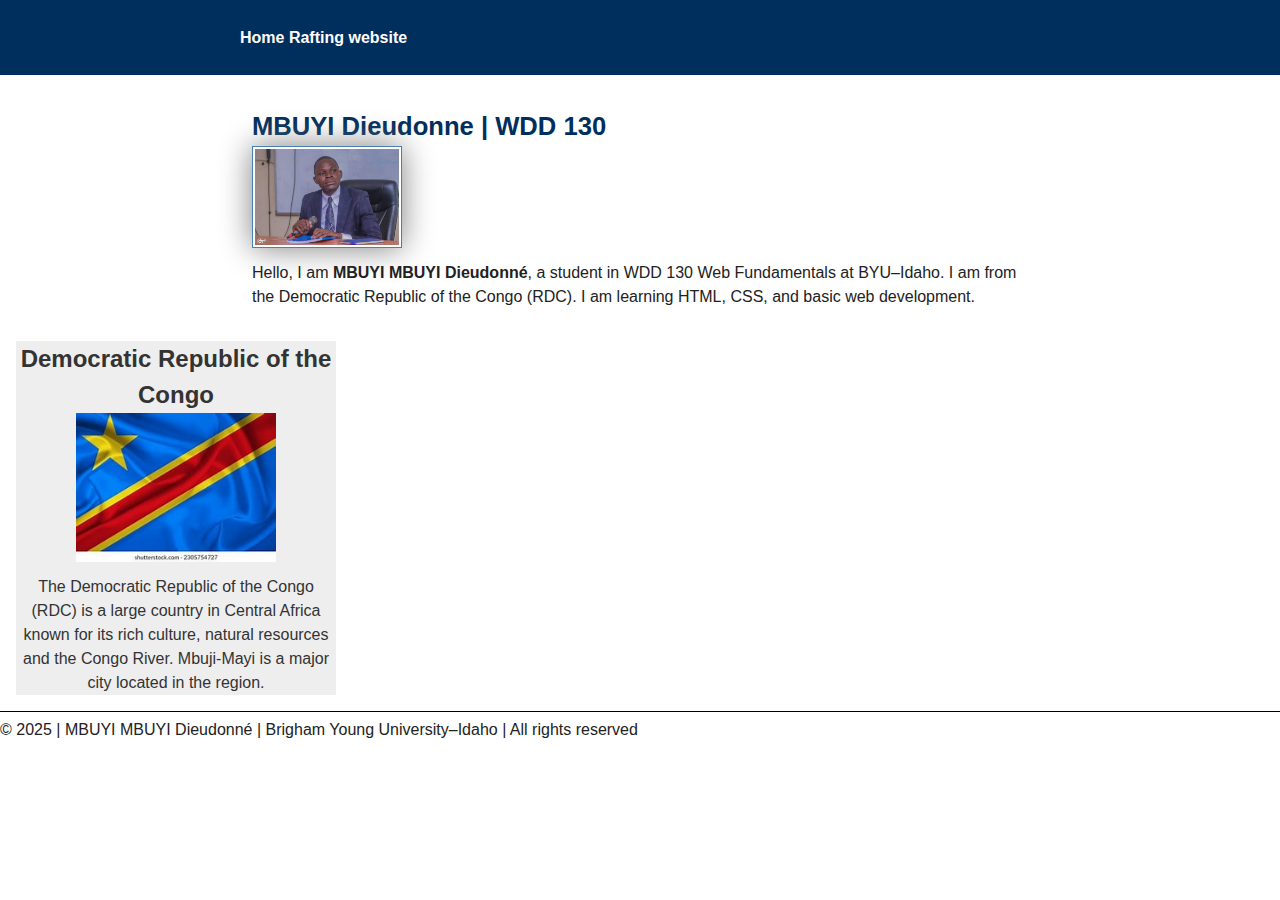
<file: index.html>
<!DOCTYPE html>
<html lang="en-US">

<head>
  <meta charset="UTF-8">
  <meta name="viewport" content="width=device-width, initial-scale=1.0">
  <title>WDD 130 | MBUYI MBUYI Dieudonné</title>
  <meta name="description" content="MBUYI Dieudonne BYU-Idaho WDD 130 course Home page">
  <meta name="author" content="MBUYI Dieudonne">
  <link rel="stylesheet" href="styles/styles.css">
</head>

<body>
  <header>
    <nav>
      <a href="#">Home</a>
      <a href="wwr/about.html">Rafting website</a>
    </nav>
  </header>
  <main>
    <h1>MBUYI Dieudonne | WDD 130</h1>
    <img src="images/profile.jpg" alt="Hello, my name is MBUYI Dieudonne" width="200">
    <p>Hello, I am <strong>MBUYI MBUYI Dieudonné</strong>, a student in WDD 130 Web Fundamentals at BYU–Idaho.
      I am from the Democratic Republic of the Congo (RDC). I am learning HTML, CSS, and basic web development.</p>
  </main >
  <aside>
  <h2>Democratic Republic of the Congo</h2>
  <img src="images/drc.jpg" alt="Flag or landscape of the Democratic Republic of the Congo" class="rdc-img">
  <p>The Democratic Republic of the Congo (RDC) is a large country in Central Africa known for its rich culture,
    natural resources and the Congo River. Mbuji-Mayi is a major city located in the region.</p>
  </aside>

  <footer>
    <p>© 2025 | MBUYI MBUYI Dieudonné | Brigham Young University–Idaho | All rights reserved</p>
  </footer>

</body>

</html>
</file>
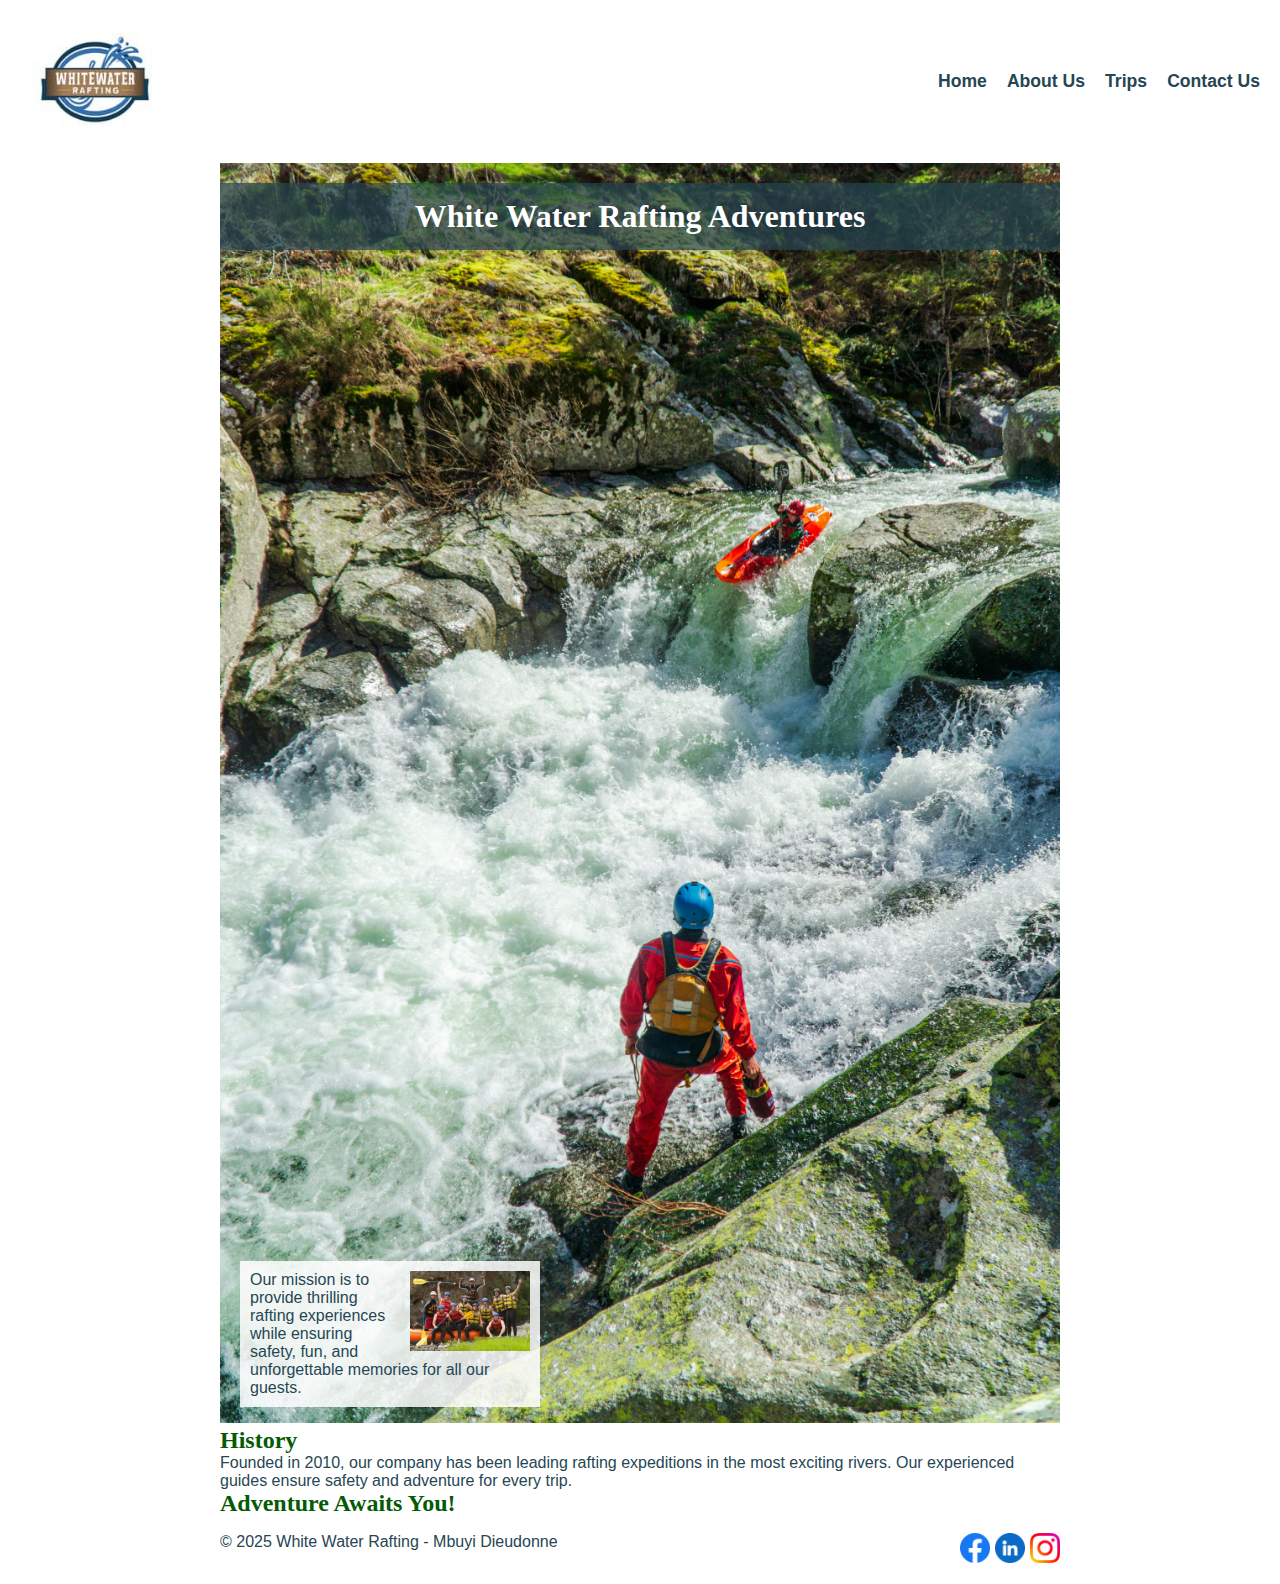
<file: about.html>
<!DOCTYPE html>
<html lang="en">

<head>
    <meta charset="UTF-8">
    <meta name="viewport" content="width=device-width, initial-scale=1.0">
    <meta name="description"
        content="Learn about our white water rafting company, our mission, and history. Adventure awaits!">
    <meta name="author" content="Mbuyi Dieudonne">
    <title>White Water Rafting - About Us</title>
    <link rel="stylesheet" href="styles/rafting.css">
</head>

<body>
    <!-- HEADER -->
    <header>
        <img src="images/logo.png" alt="WWR Logo">
        <nav>
            <ul>
                <li><a href="index.html">Home</a></li>
                <li><a href="about.html">About Us</a></li>
                <li><a href="trips.html">Trips</a></li>
                <li><a href="contact.html">Contact Us</a></li>
            </ul>
        </nav>
    </header>

    <!-- MAIN CONTENT -->
    <main>
        <!-- HERO DIV -->
        <div class="hero">
            <img src="images/hero.jpg" alt="Rafting Adventure" width="500">
            <h1>White Water Rafting Adventures</h1>
            <article>
                <img src="images/happy-client.jpg" alt="Happy Client">
                <p>Our mission is to provide thrilling rafting experiences while ensuring safety, fun, and unforgettable
                    memories for all our guests.</p>
            </article>
        </div>

        <!-- HISTORY SECTION -->
        <section>
            <h2>History</h2>
            <p>Founded in 2010, our company has been leading rafting expeditions in the most exciting rivers. Our
                experienced guides ensure safety and adventure for every trip.</p>
        </section>

        <!-- ADVENTURE AWAITS SECTION -->
        <section>
            <h2>Adventure Awaits You!</h2>
        </section>
    </main>

    <!-- FOOTER -->
    <footer>
        <p> © 2025 White Water Rafting - Mbuyi Dieudonne</p>
        <nav class="socialmedia">
            <a href="https://facebook.com">
                <img src="images/facebook.png" width="50" alt="Facebook Icon">
            </a>
            <a href="https://linkedin.com">
                <img src="images/linkedin.png" width="50" alt="LinkedIn Icon">
            </a>
            <a href="https://instagram.com">
                <img src="images/instagram.png" width="50" alt="Instagram Icon">
            </a>
        </nav>
    </footer>
</body>


</html>
</file>
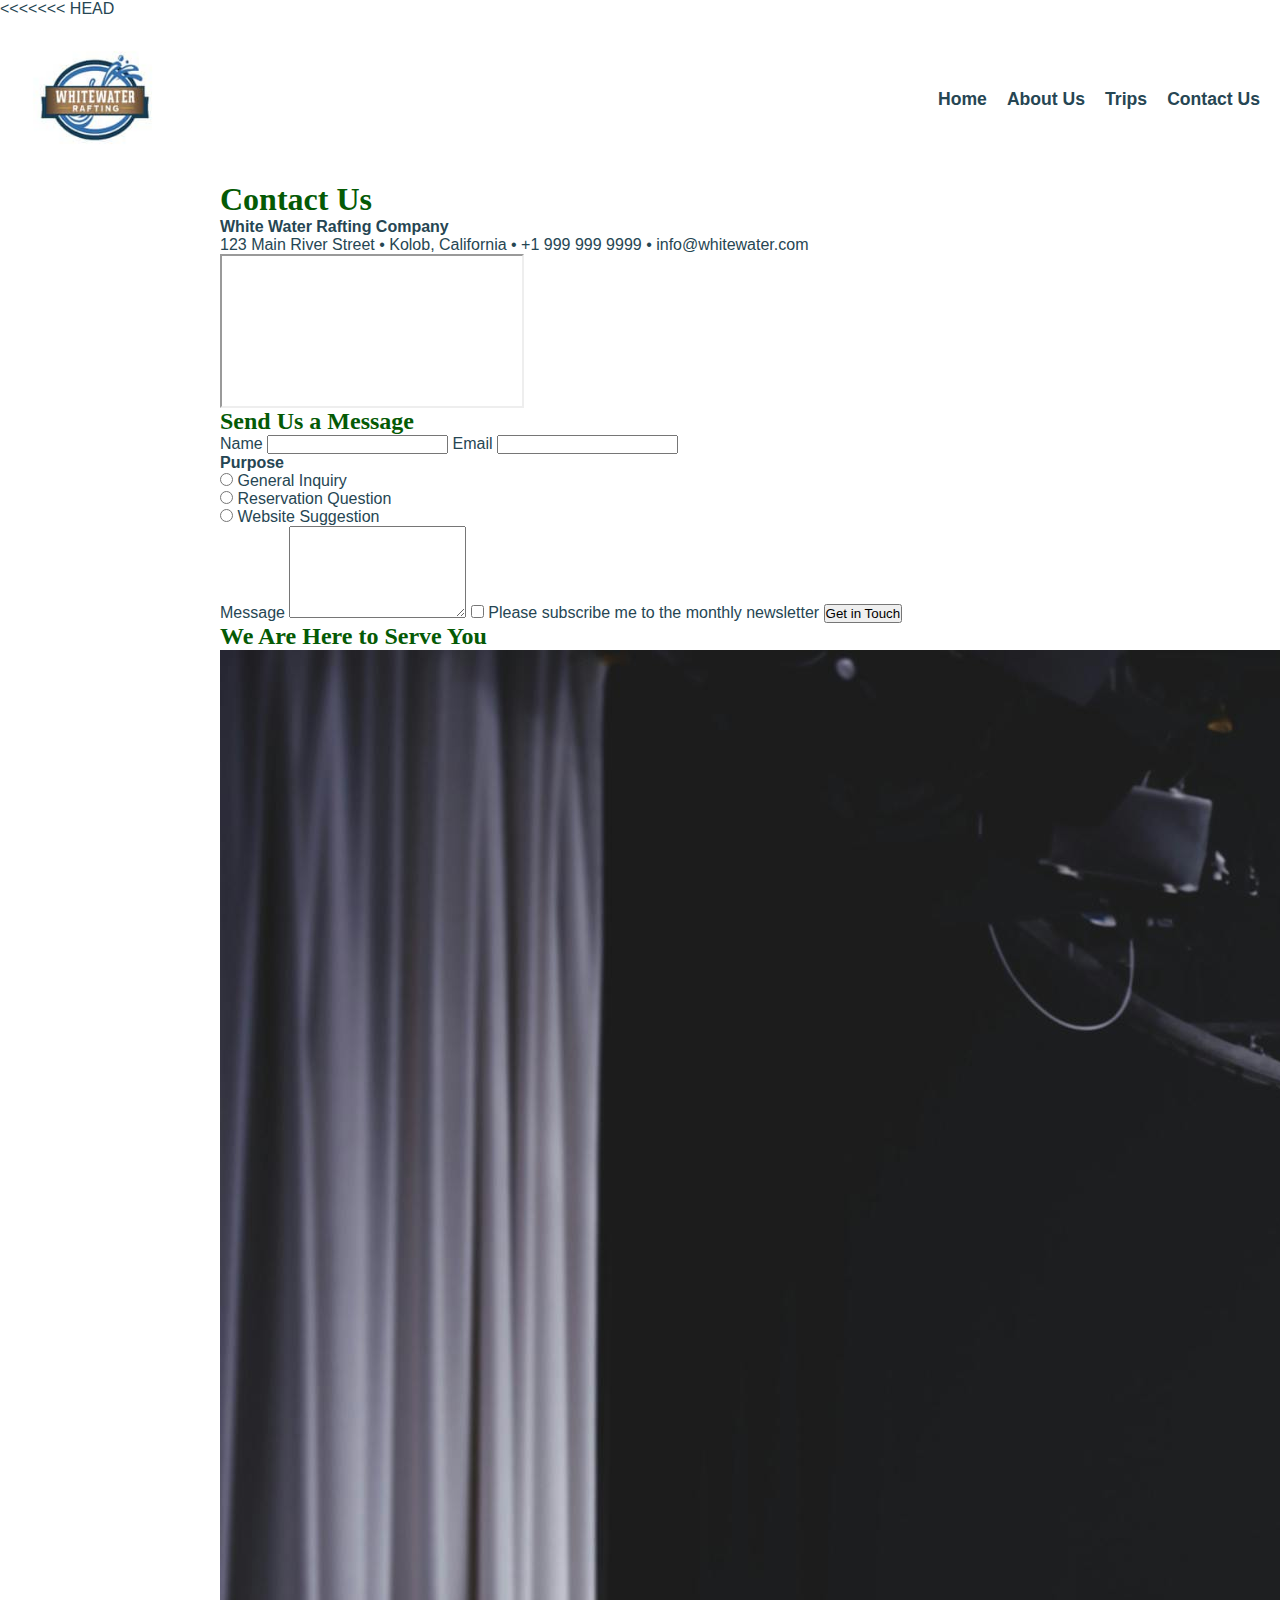
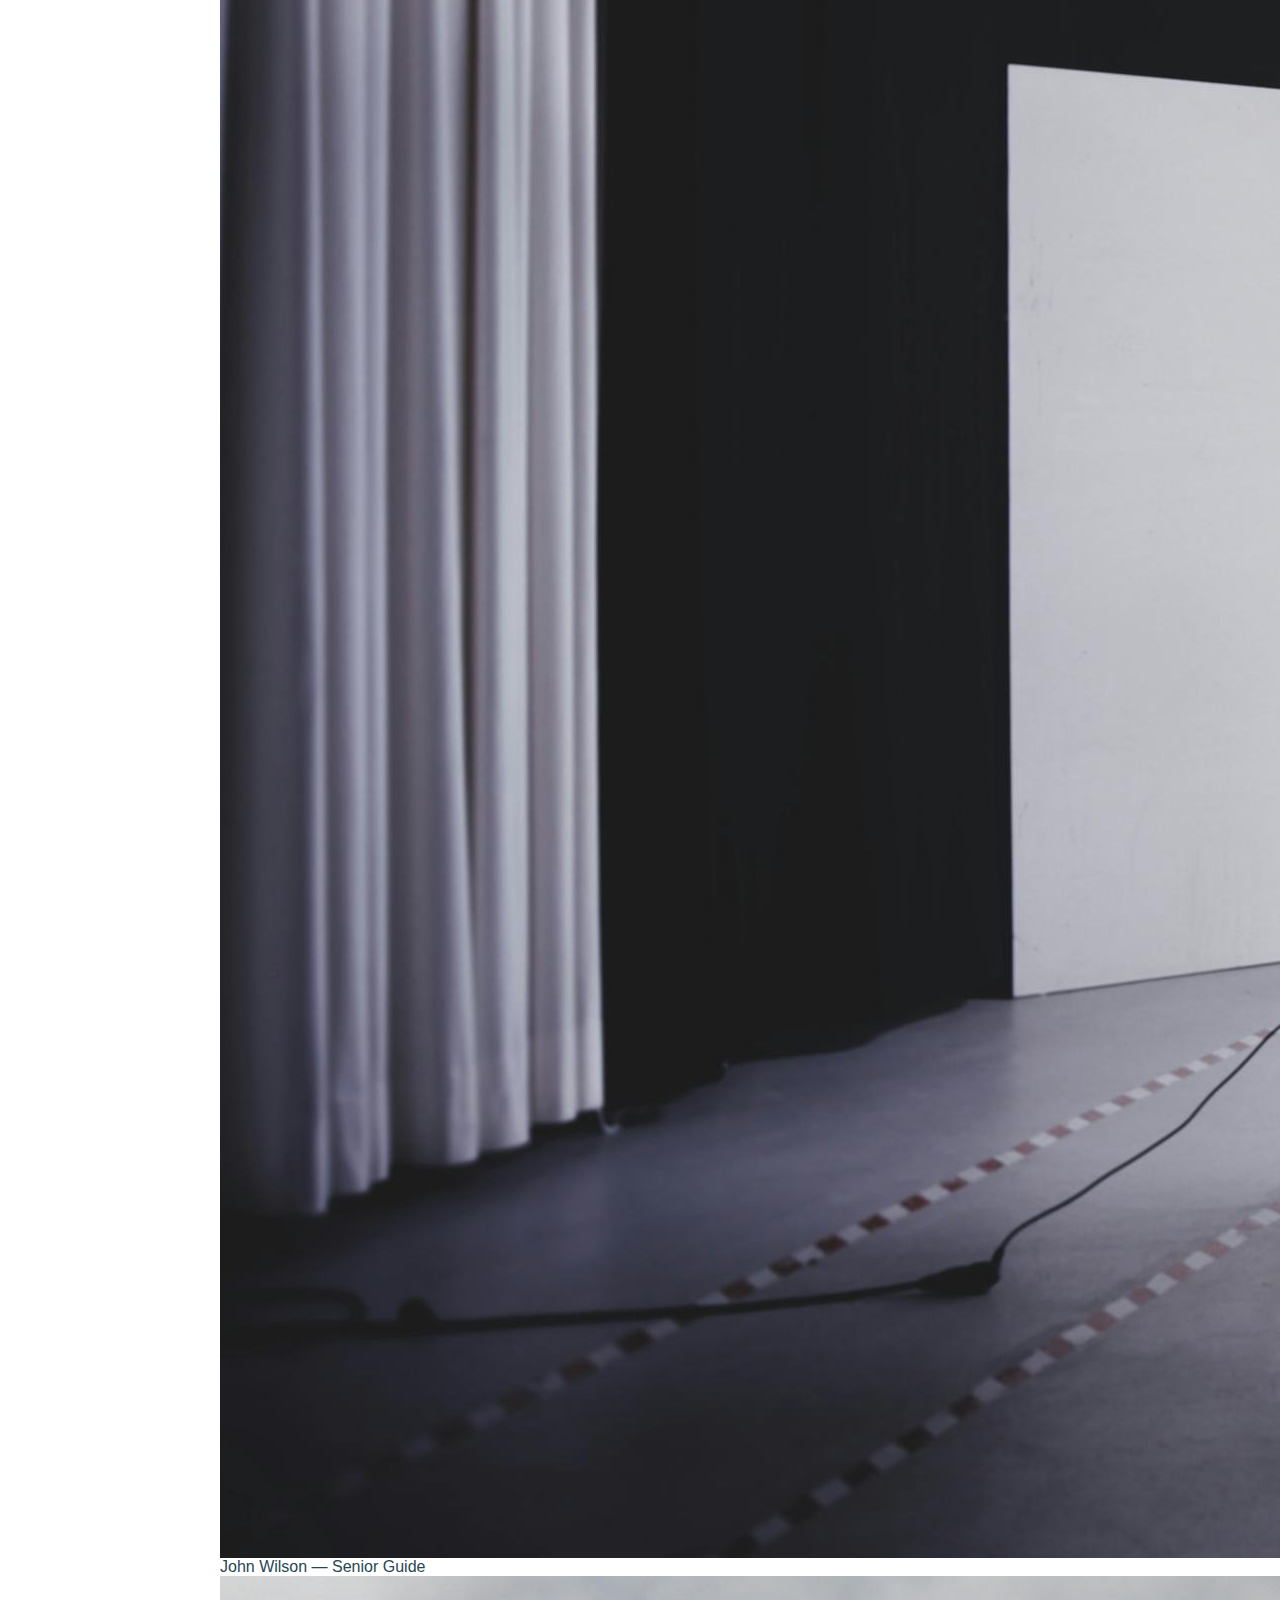
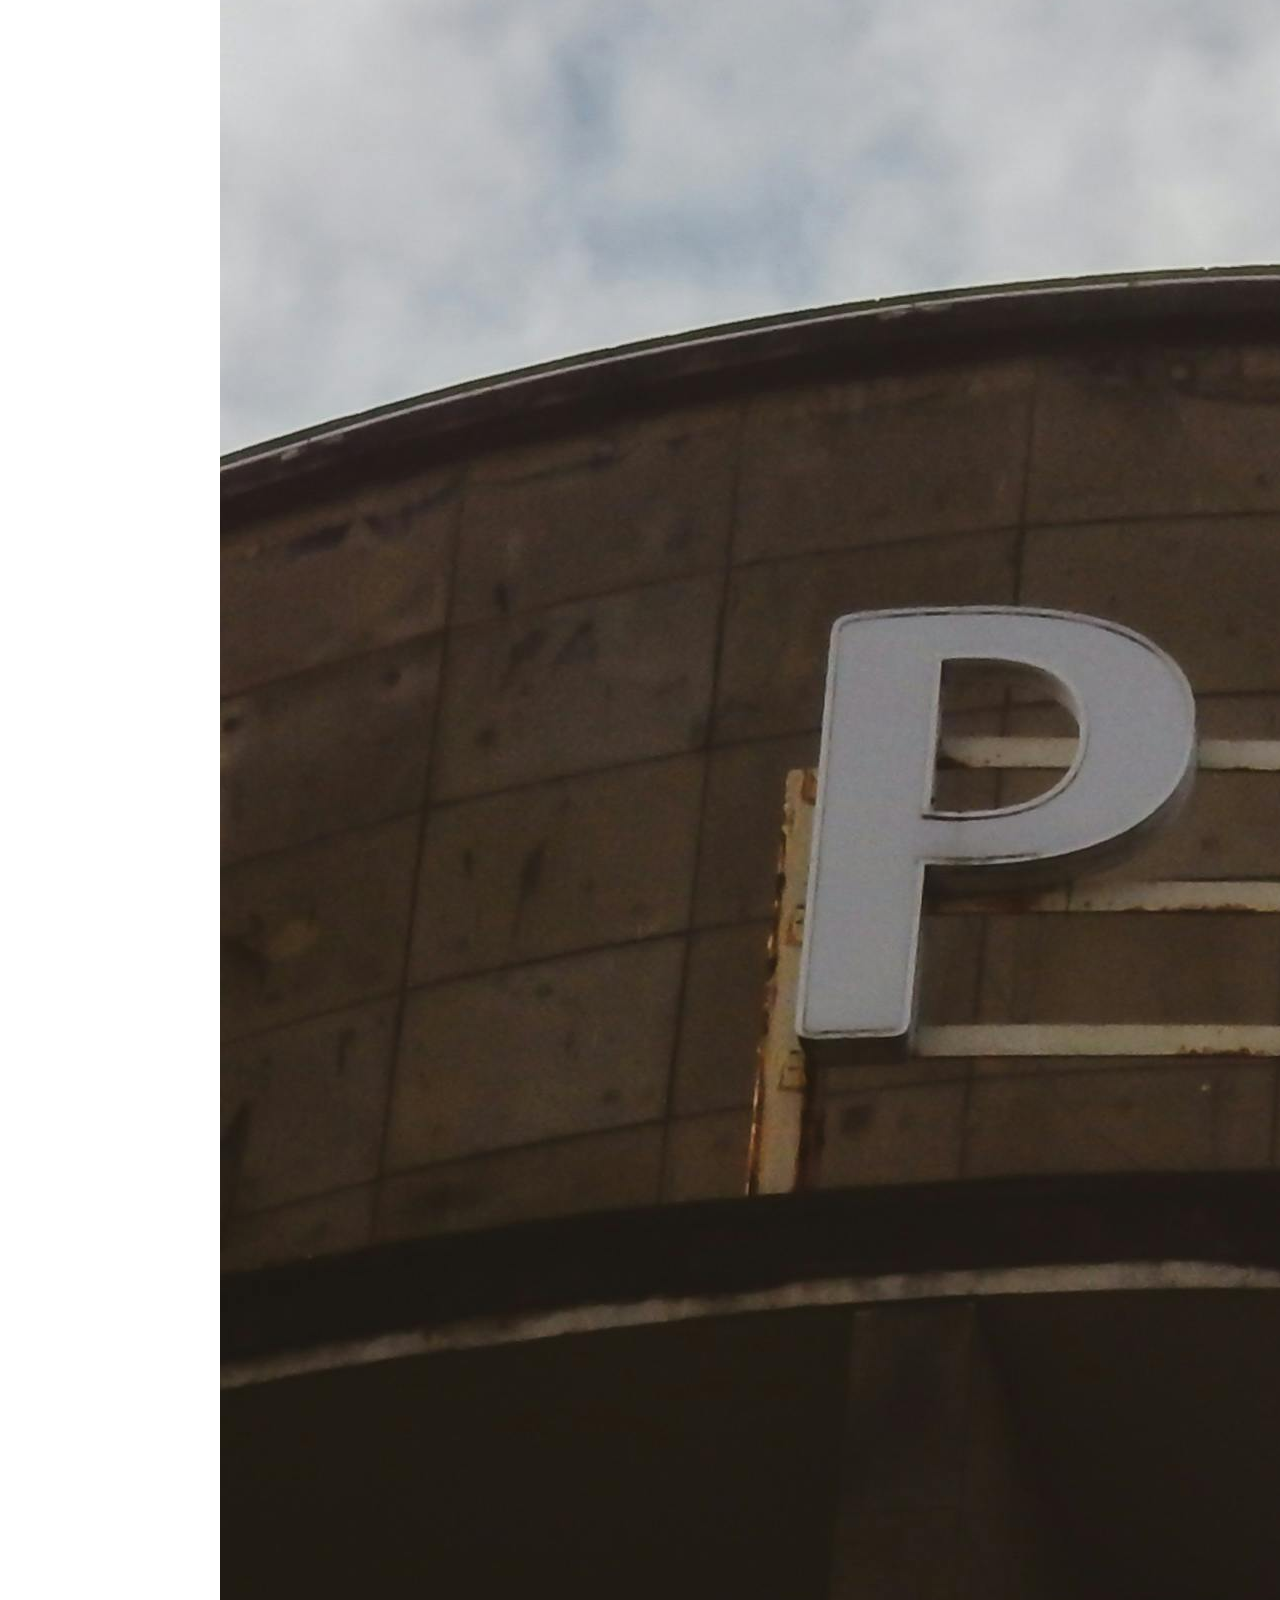
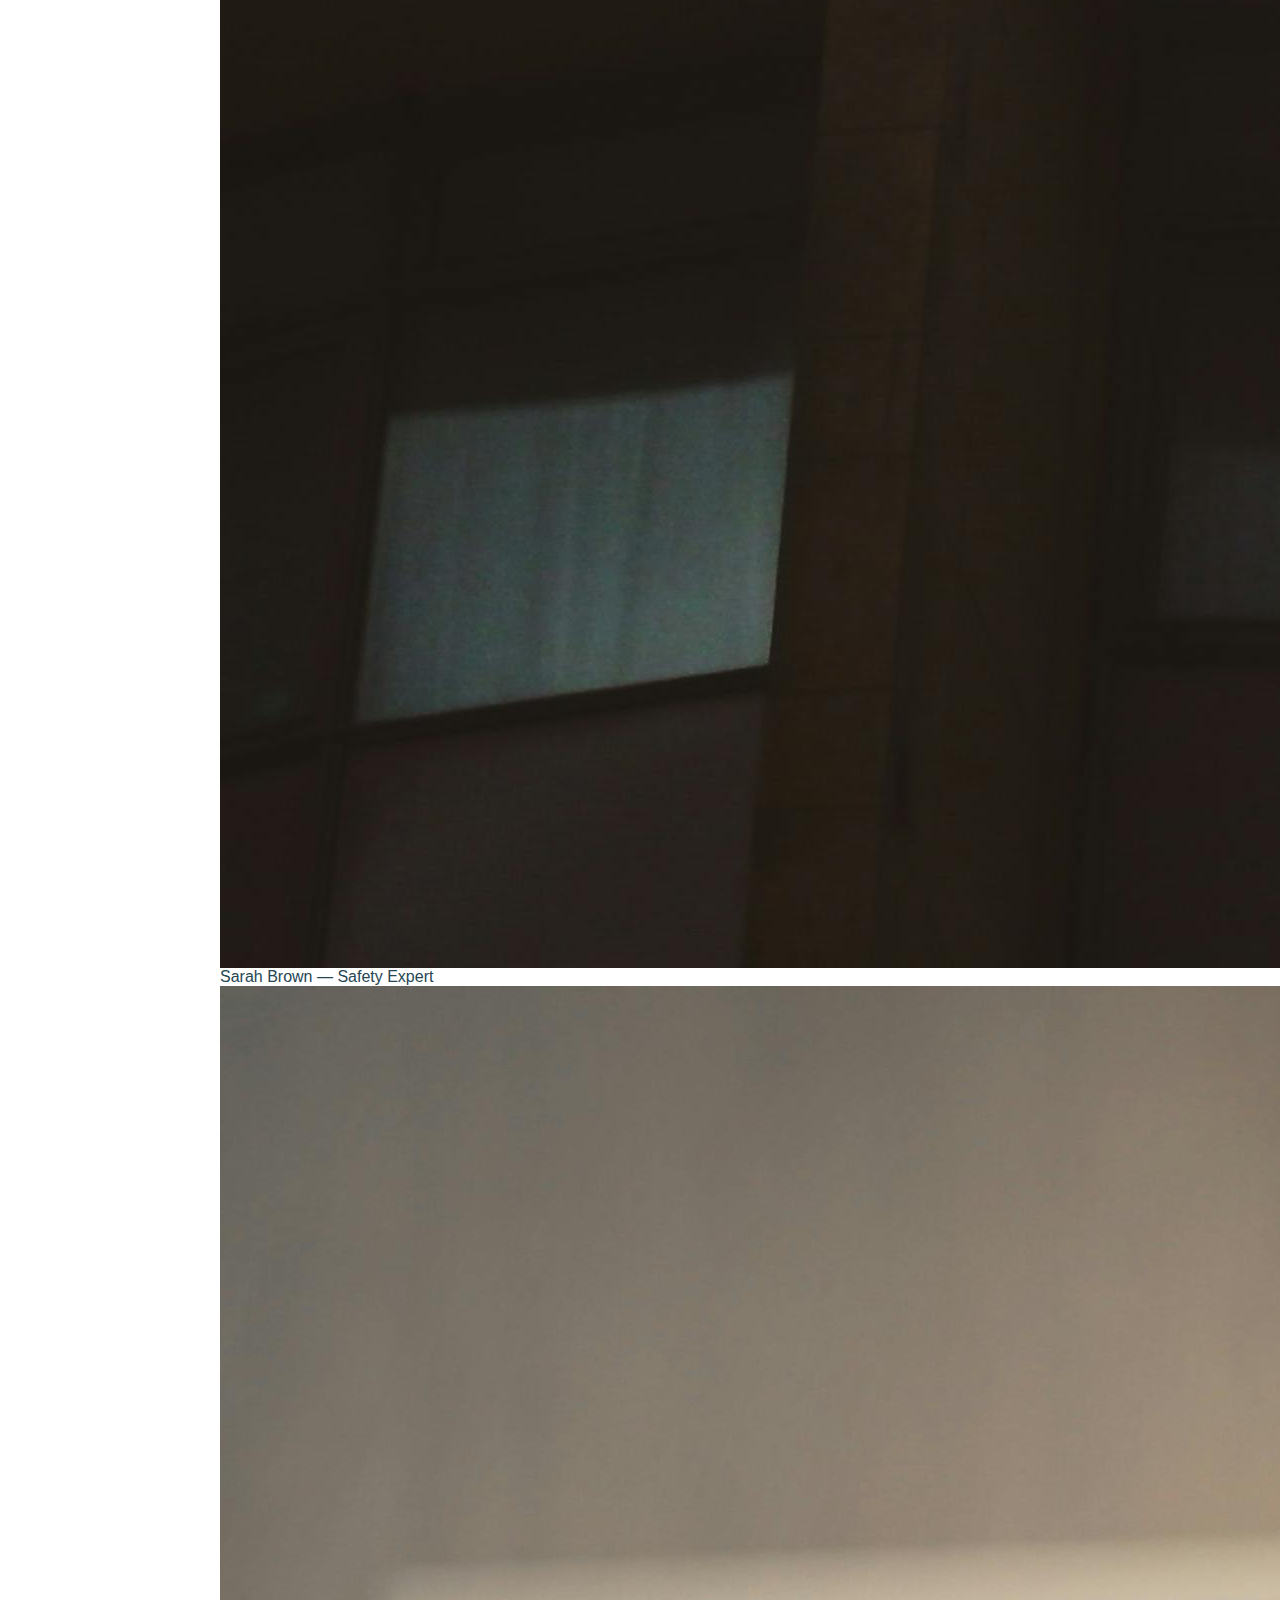
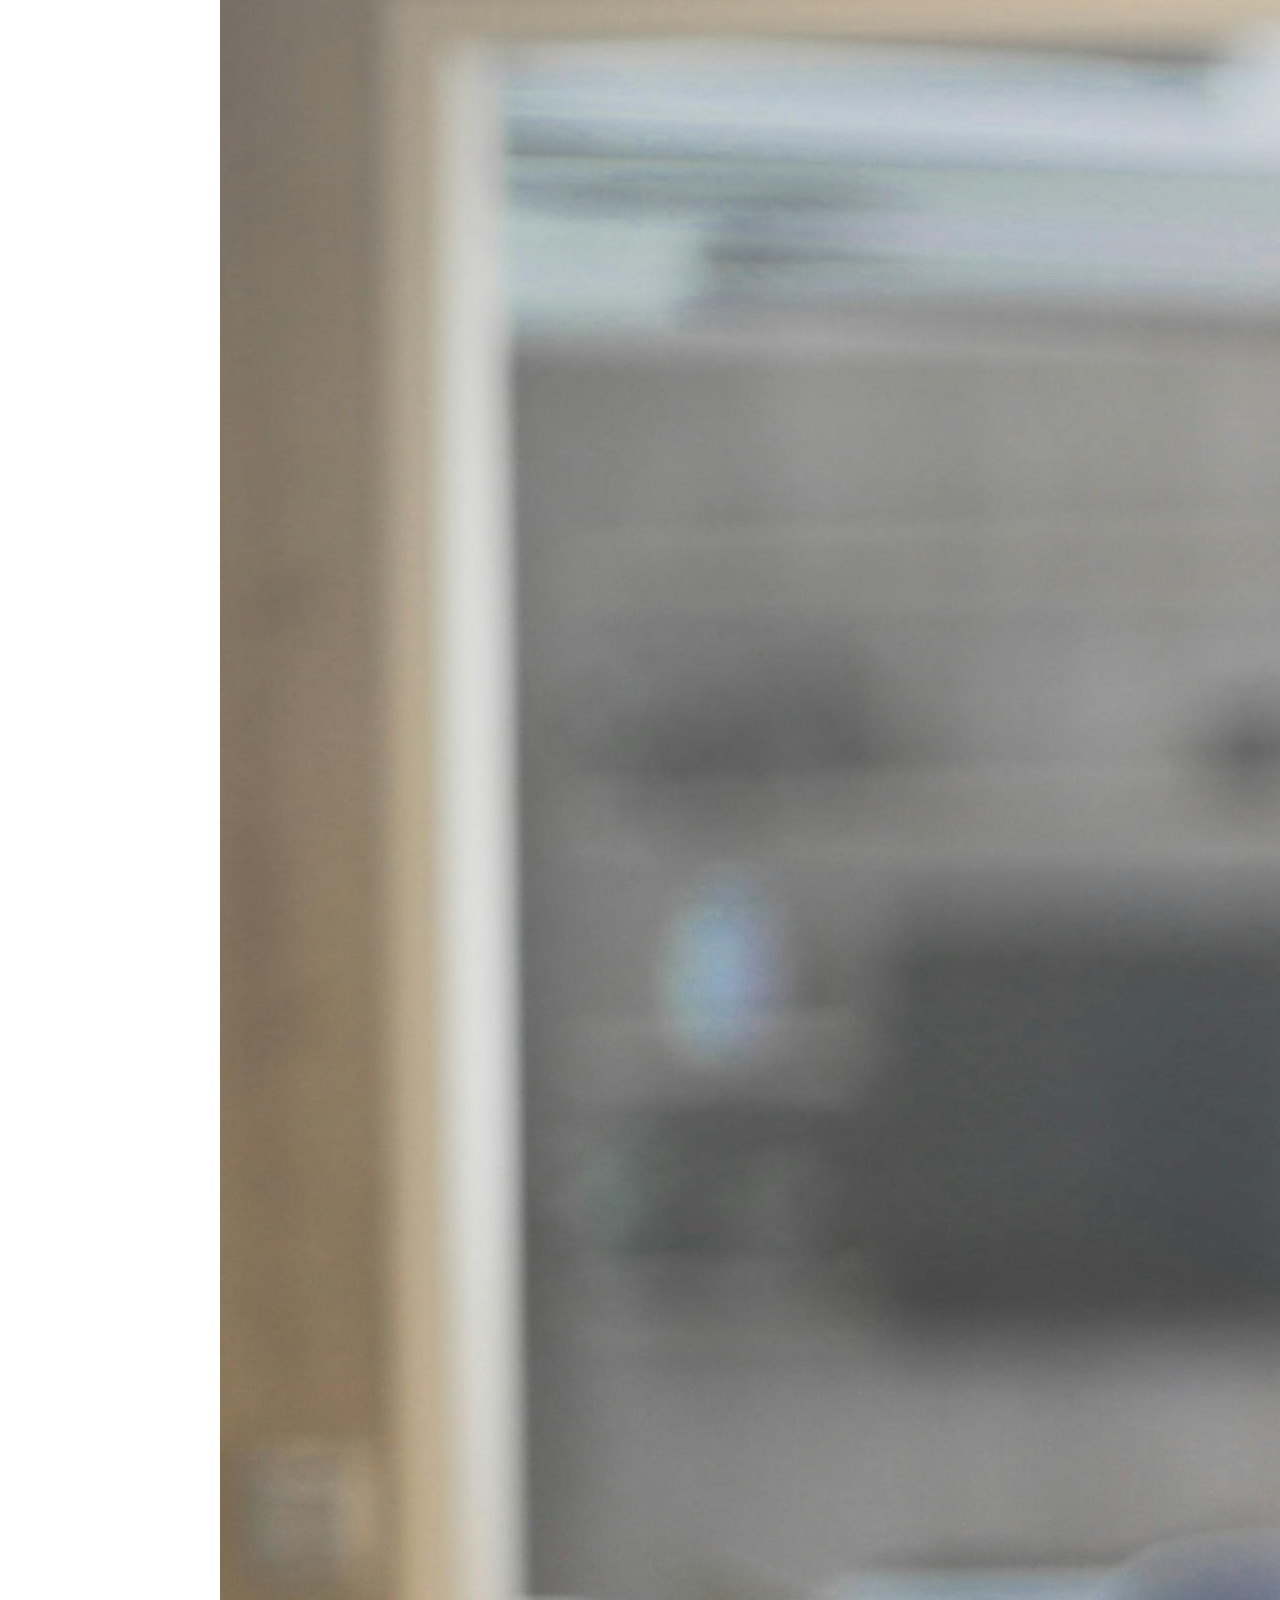
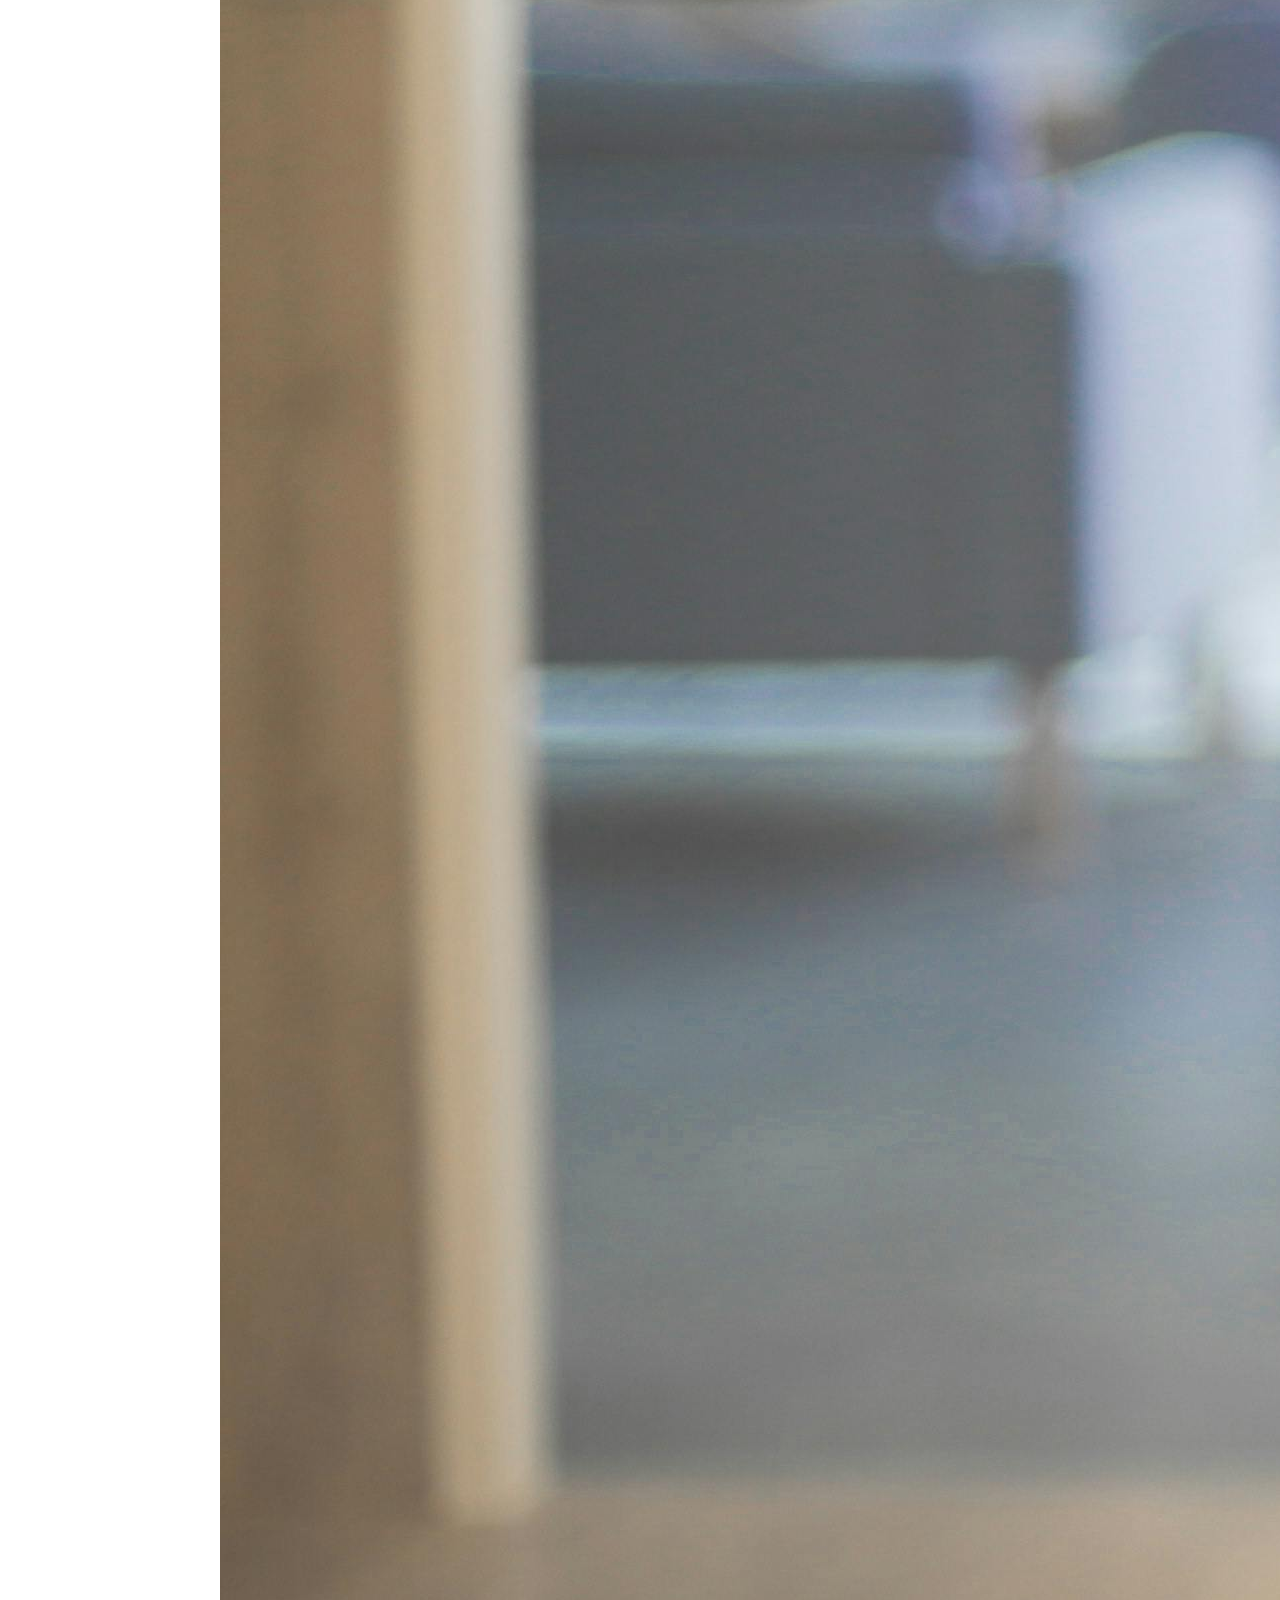
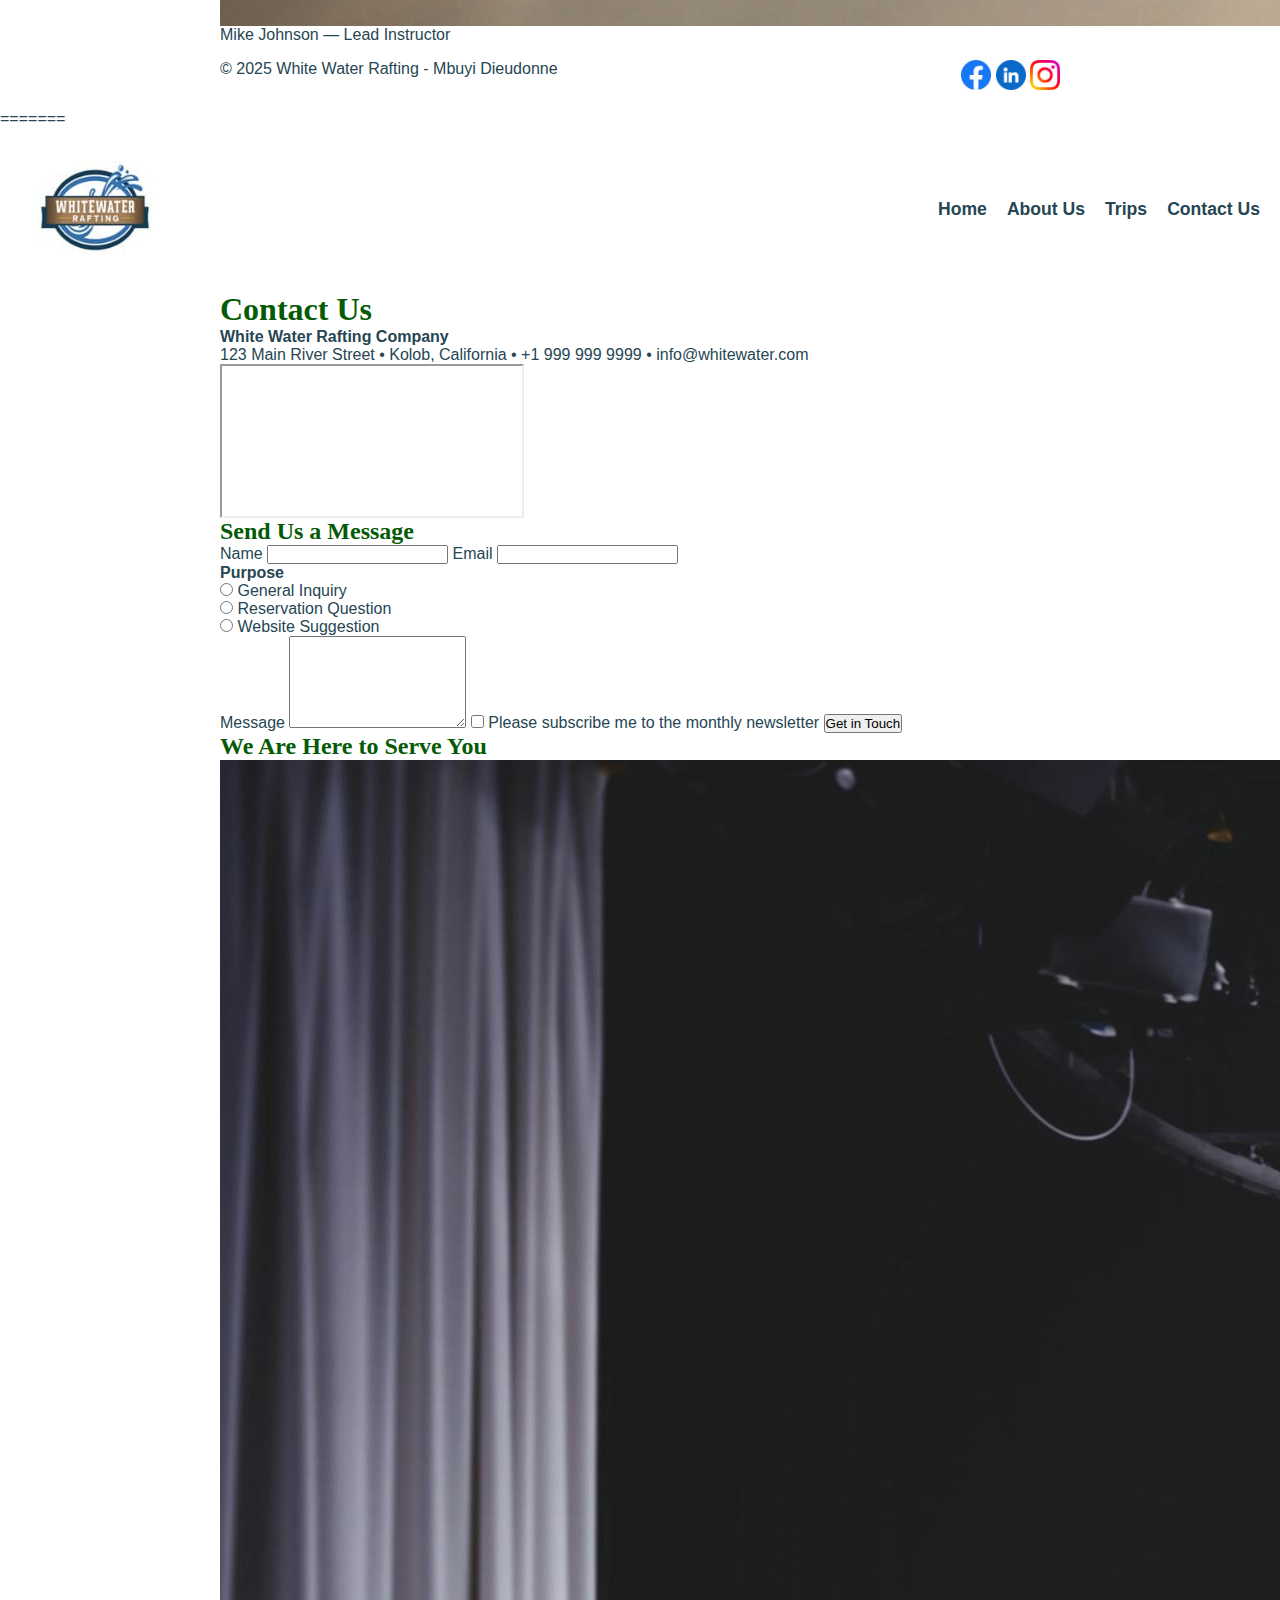
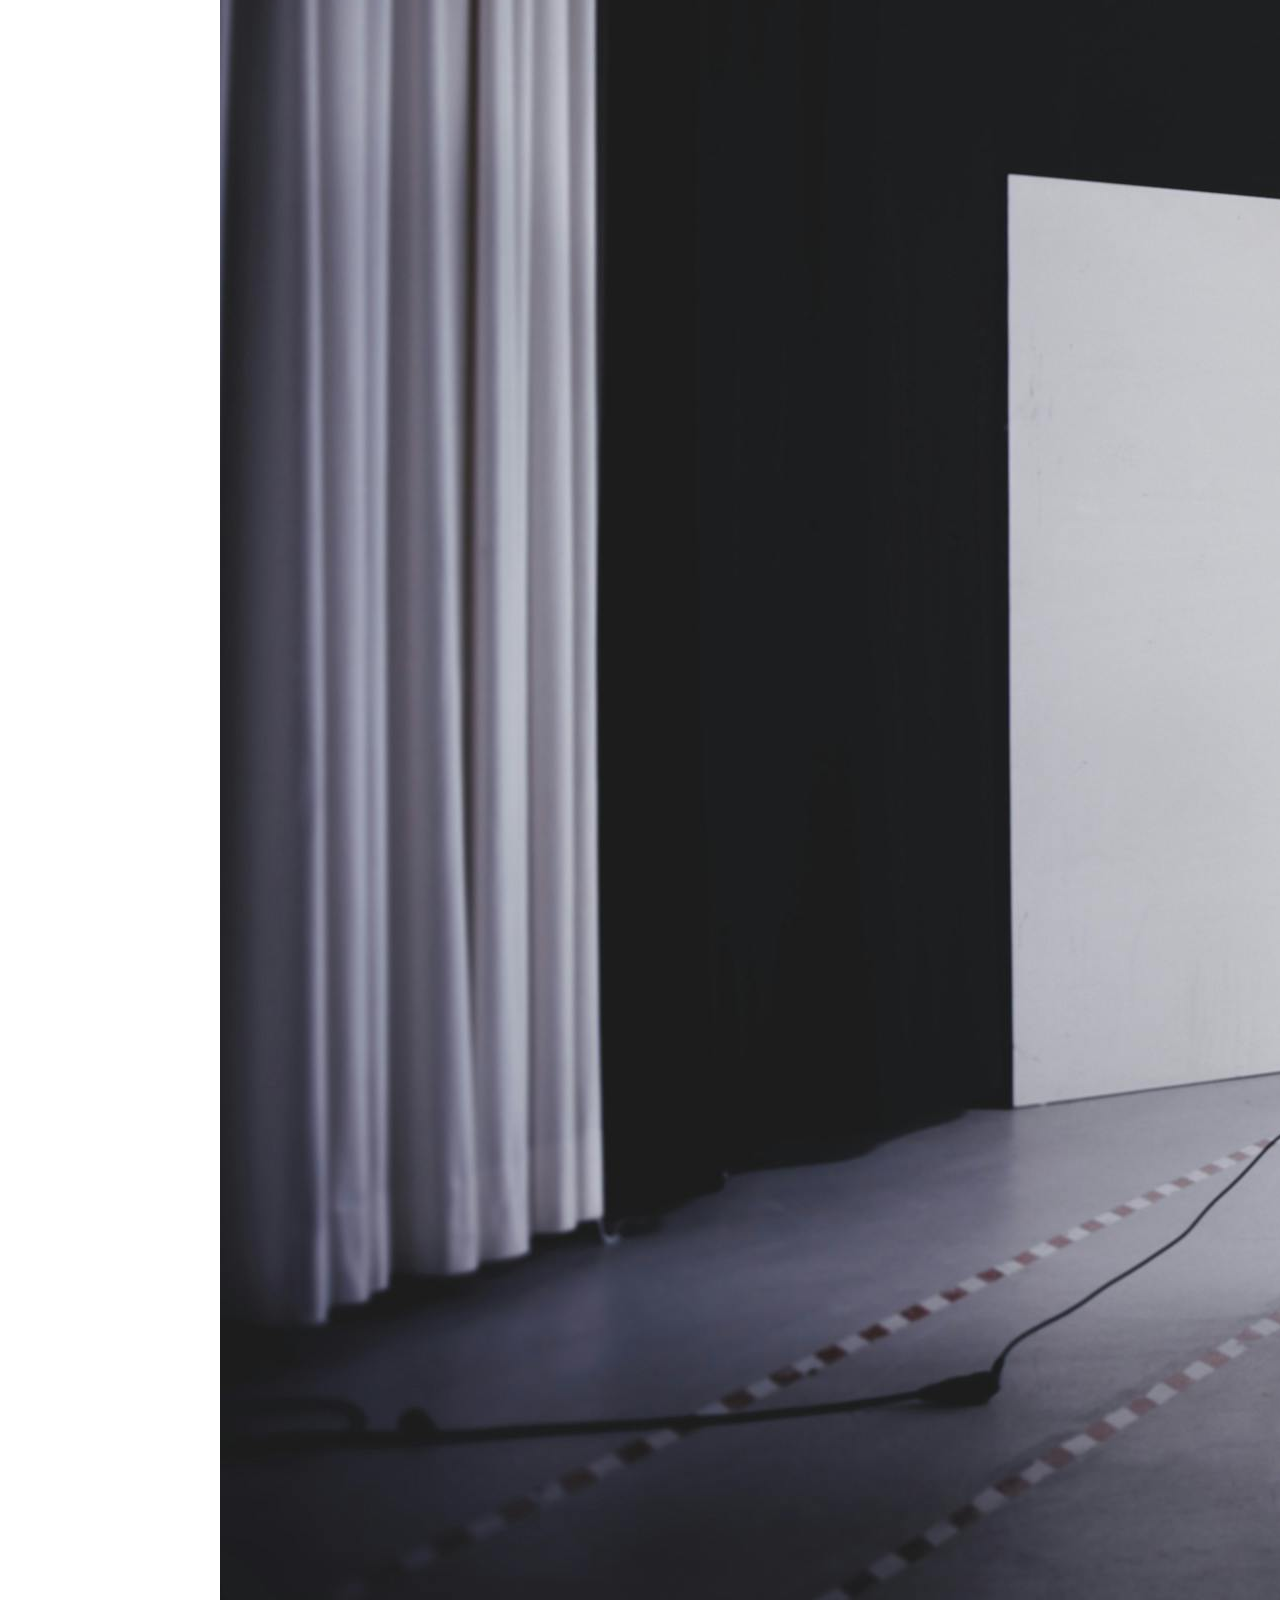
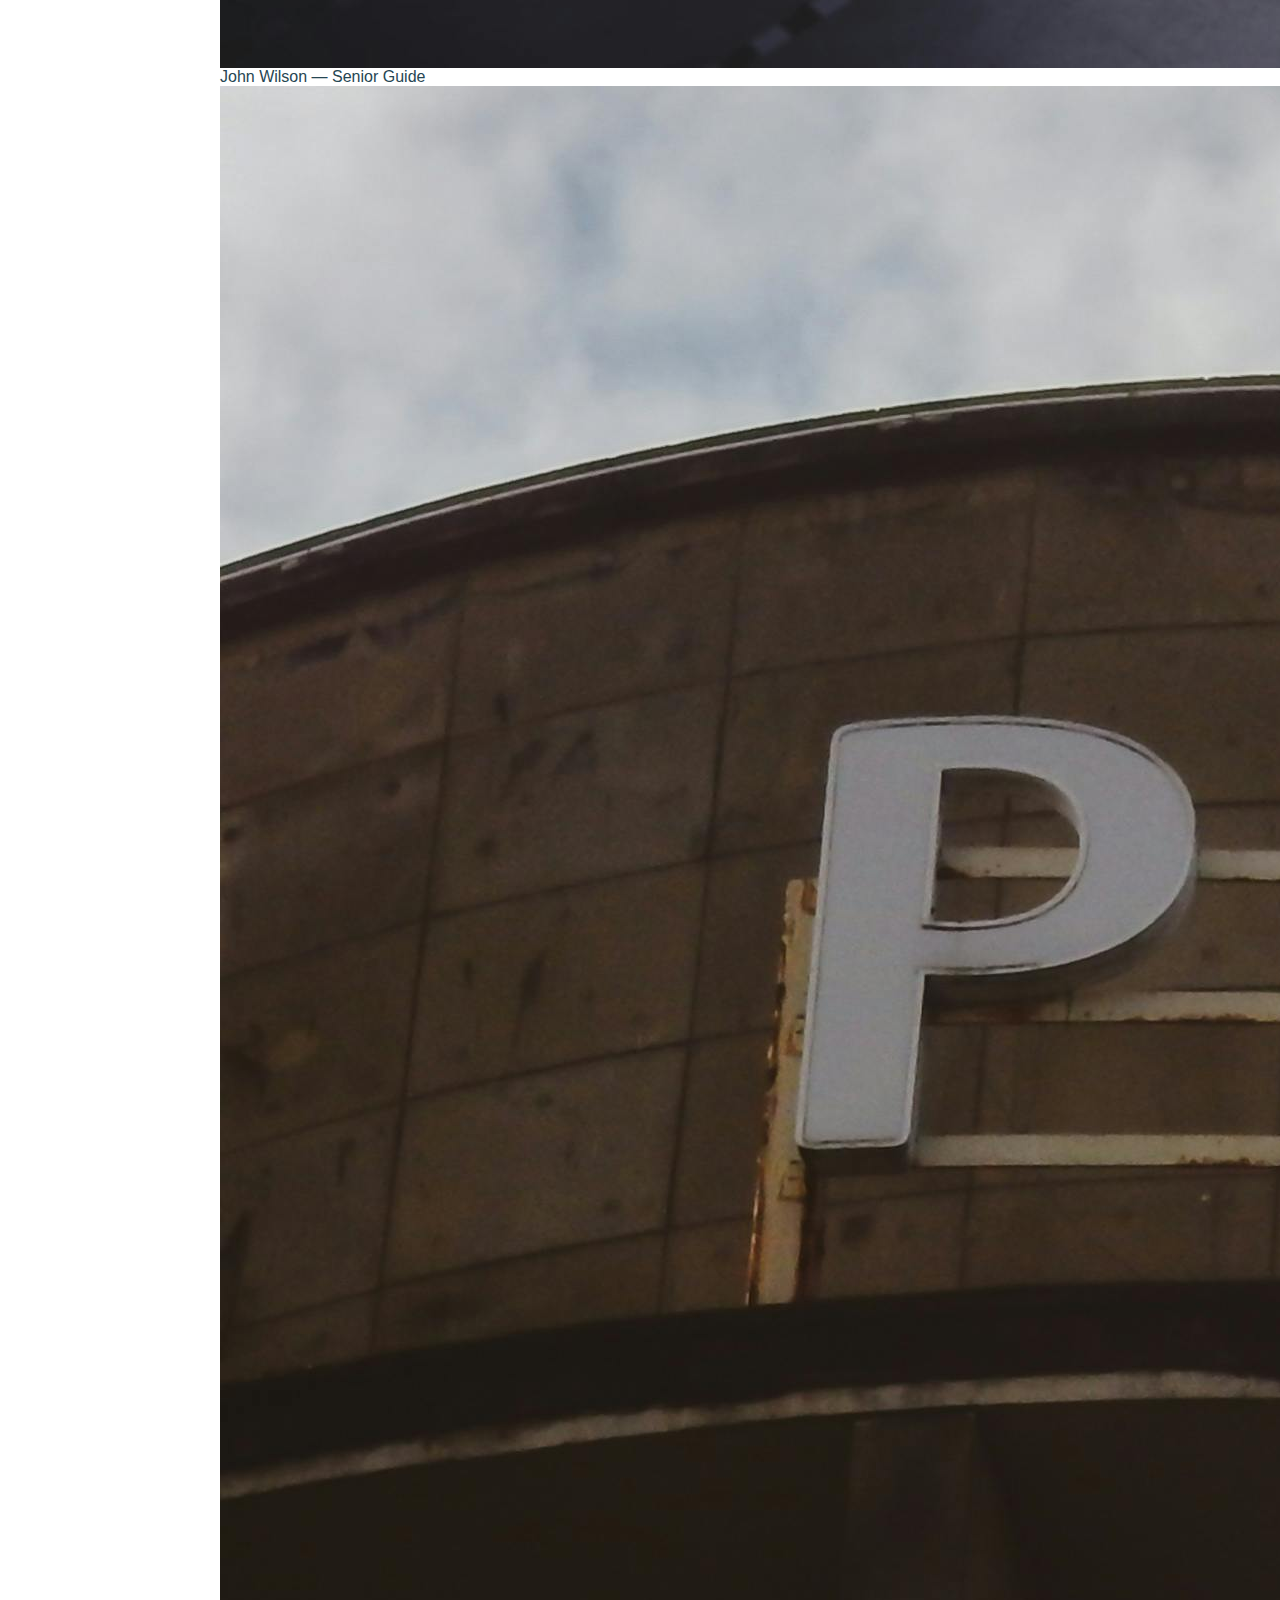
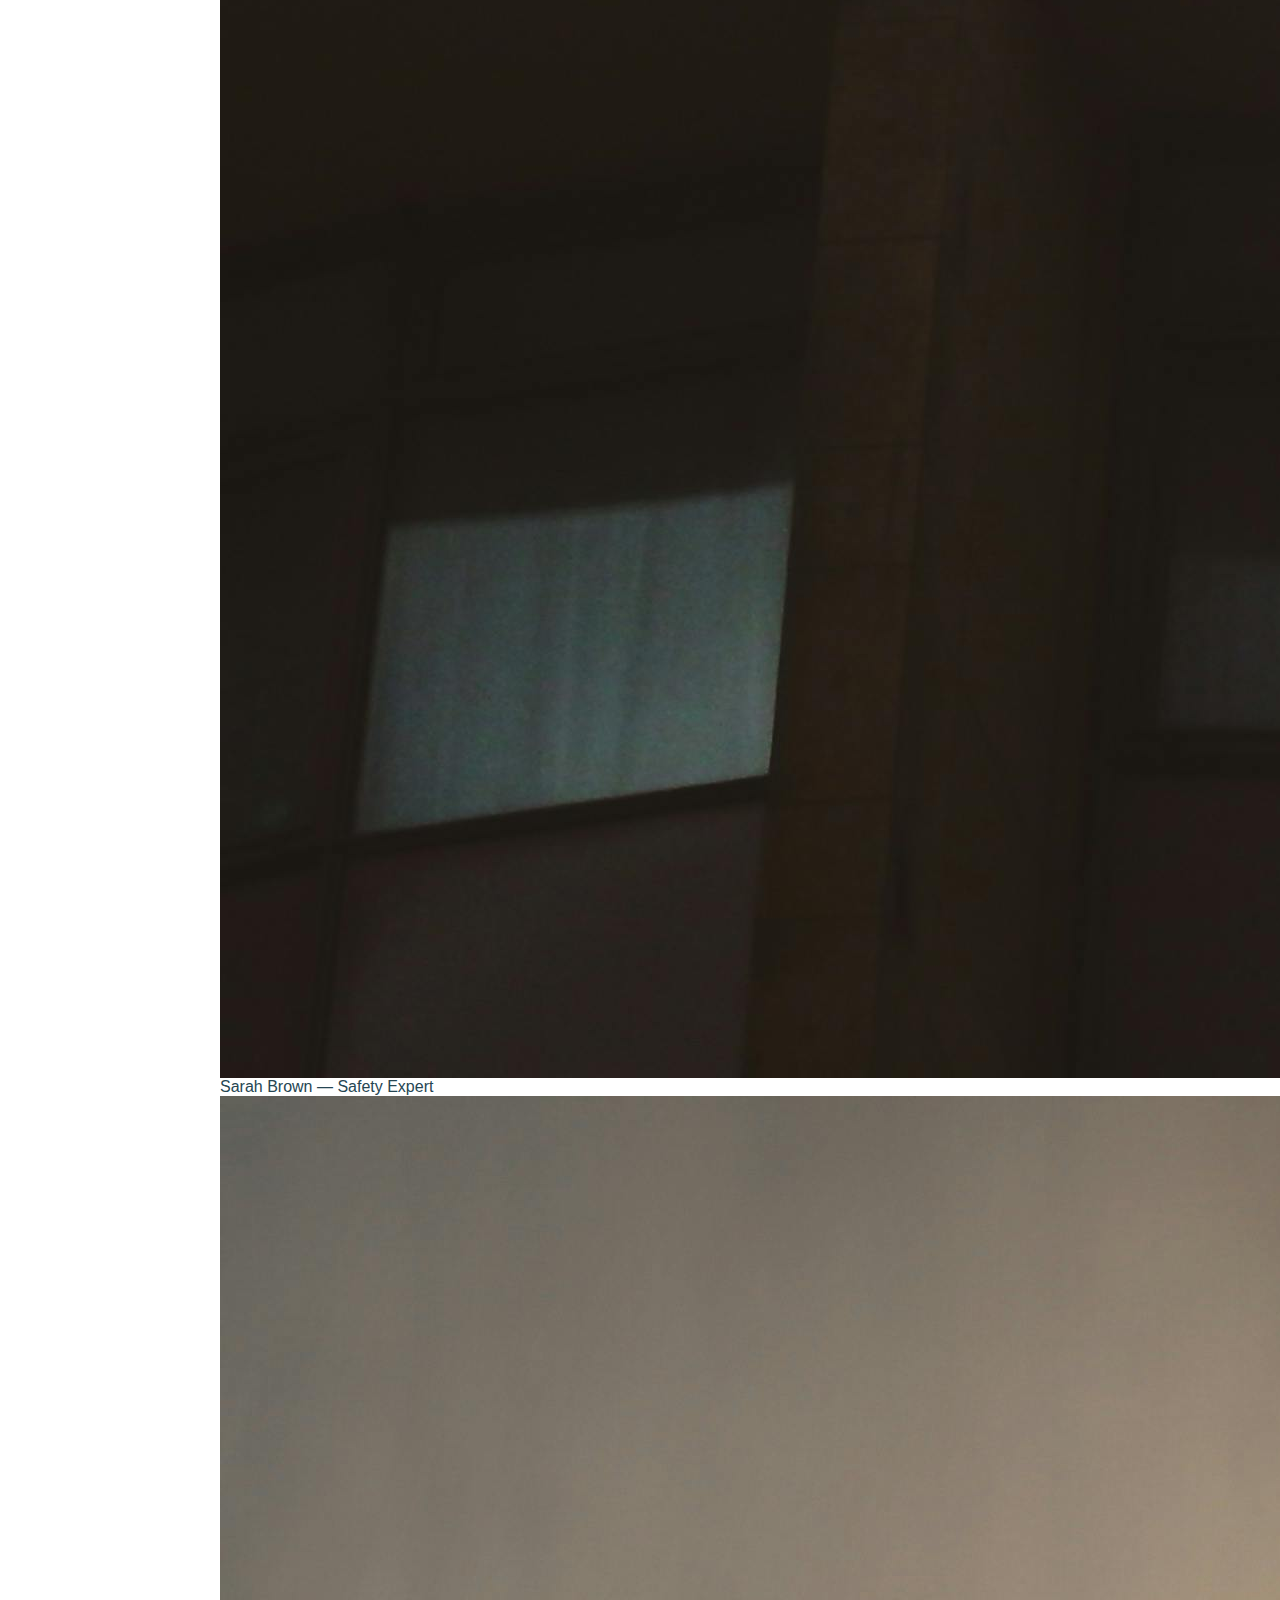
<file: contact.html>
<<<<<<< HEAD
<!DOCTYPE html>
<html lang="en">

<head>
    <meta charset="UTF-8">
    <meta name="viewport" content="width=device-width, initial-scale=1.0">
    <meta name="description"
        content="Contact White Water Rafting. Send us your questions, reservations requests, and suggestions.">
    <meta name="author" content="Mbuyi Dieudonne">
    <title>White Water Rafting - Contact Us</title>
    <link rel="stylesheet" href="styles/rafting.css">
</head>

<body>

    <!-- HEADER -->
    <header>
        <img src="images/logo.png" alt="Rafting logo">
        <nav>
            <ul>
                <li><a href="index.html">Home</a></li>
                <li><a href="about.html">About Us</a></li>
                <li><a href="trips.html">Trips</a></li>
                <li><a href="contact.html" class="active">Contact Us</a></li>
            </ul>
        </nav>
    </header>

    <!-- MAIN CONTENT -->
    <main>
        <section class="contact-info">
            <h1>Contact Us</h1>
            <p><strong>White Water Rafting Company</strong></p>
            <p>123 Main River Street • Kolob, California • +1 999 999 9999 • info@whitewater.com</p>
        </section>

        <!-- GRID: map (left) + form (right) -->
        <section class="contact-grid">
            <!-- LEFT: google map -->
            <div class="map-wrap">
                <iframe
                    src="https://www.google.com/maps/embed?pb=!1m18!1m12!1m3!1d2894.93851217046!2d-116.20345128450946!3d43.61871097912269!2m3!1f0!2f0!3f0!3m2!1i1024!2i768!4f13.1!3m3!1m2!1s0x54afadfd3b32d1b1%3A0xcbe959bb5e5b5db!2sBoise%20River!5e0!3m2!1sen!2sus!4v1701300000000"
                    loading="lazy" referrerpolicy="no-referrer-when-downgrade"
                    aria-label="Company location map"></iframe>
            </div>

            <!-- RIGHT: contact form -->
            <div class="contact-form">
                <h2>Send Us a Message</h2>

                <form>
                    <label for="fullname">Name</label>
                    <input id="fullname" name="fullname" type="text" required>

                    <label for="email">Email</label>
                    <input id="email" name="email" type="email" required>

                    <p><strong>Purpose</strong></p>
                    <div class="radio-group">
                        <label><input type="radio" name="purpose" value="general" required> General Inquiry</label><br>
                        <label><input type="radio" name="purpose" value="reservation"> Reservation Question</label><br>
                        <label><input type="radio" name="purpose" value="suggestion"> Website Suggestion</label>
                    </div>

                    <label for="message">Message</label>
                    <textarea id="message" name="message" rows="6" required></textarea>

                    <label><input type="checkbox" name="subscribe"> Please subscribe me to the monthly
                        newsletter</label>

                    <button type="submit">Get in Touch</button>
                </form>
            </div>
        </section>

        <!-- EMPLOYEES: must be OUTSIDE the .contact-grid -->
        <section class="employee-section" aria-label="Employee Profiles">
            <h2>We Are Here to Serve You</h2>
            <div class="employee-grid">
                <figure>
                    <img src="images/employee1.jpg" alt="John Wilson - Senior Guide">
                    <figcaption>John Wilson — Senior Guide</figcaption>
                </figure>
                <figure>
                    <img src="images/employee2.jpg" alt="Sarah Brown - Safety Expert">
                    <figcaption>Sarah Brown — Safety Expert</figcaption>
                </figure>
                <figure>
                    <img src="images/employee3.jpg" alt="Mike Johnson - Lead Instructor">
                    <figcaption>Mike Johnson — Lead Instructor</figcaption>
                </figure>
            </div>
        </section>
    </main>


    <!-- FOOTER -->
    <footer>
        <p>© 2025 White Water Rafting - Mbuyi Dieudonne</p>
        <nav class="socialmedia">
            <a href="https://facebook.com"><img src="images/facebook.png" alt="Facebook"></a>
            <a href="https://linkedin.com"><img src="images/linkedin.png" alt="LinkedIn"></a>
            <a href="https://instagram.com"><img src="images/instagram.png" alt="Instagram"></a>
        </nav>
    </footer>

</body>

=======
<!DOCTYPE html>
<html lang="en">

<head>
    <meta charset="UTF-8">
    <meta name="viewport" content="width=device-width, initial-scale=1.0">
    <meta name="description"
        content="Contact White Water Rafting. Send us your questions, reservations requests, and suggestions.">
    <meta name="author" content="Mbuyi Dieudonne">
    <title>White Water Rafting - Contact Us</title>
    <link rel="stylesheet" href="styles/rafting.css">
</head>

<body>

    <!-- HEADER -->
    <header>
        <img src="images/logo.png" alt="Rafting logo">
        <nav>
            <ul>
                <li><a href="index.html">Home</a></li>
                <li><a href="about.html">About Us</a></li>
                <li><a href="trips.html">Trips</a></li>
                <li><a href="contact.html" class="active">Contact Us</a></li>
            </ul>
        </nav>
    </header>

    <!-- MAIN CONTENT -->
    <main>
        <section class="contact-info">
            <h1>Contact Us</h1>
            <p><strong>White Water Rafting Company</strong></p>
            <p>123 Main River Street • Kolob, California • +1 999 999 9999 • info@whitewater.com</p>
        </section>

        <!-- GRID: map (left) + form (right) -->
        <section class="contact-grid">
            <!-- LEFT: google map -->
            <div class="map-wrap">
                <iframe
                    src="https://www.google.com/maps/embed?pb=!1m18!1m12!1m3!1d2894.93851217046!2d-116.20345128450946!3d43.61871097912269!2m3!1f0!2f0!3f0!3m2!1i1024!2i768!4f13.1!3m3!1m2!1s0x54afadfd3b32d1b1%3A0xcbe959bb5e5b5db!2sBoise%20River!5e0!3m2!1sen!2sus!4v1701300000000"
                    loading="lazy" referrerpolicy="no-referrer-when-downgrade"
                    aria-label="Company location map"></iframe>
            </div>

            <!-- RIGHT: contact form -->
            <div class="contact-form">
                <h2>Send Us a Message</h2>

                <form>
                    <label for="fullname">Name</label>
                    <input id="fullname" name="fullname" type="text" required>

                    <label for="email">Email</label>
                    <input id="email" name="email" type="email" required>

                    <p><strong>Purpose</strong></p>
                    <div class="radio-group">
                        <label><input type="radio" name="purpose" value="general" required> General Inquiry</label><br>
                        <label><input type="radio" name="purpose" value="reservation"> Reservation Question</label><br>
                        <label><input type="radio" name="purpose" value="suggestion"> Website Suggestion</label>
                    </div>

                    <label for="message">Message</label>
                    <textarea id="message" name="message" rows="6" required></textarea>

                    <label><input type="checkbox" name="subscribe"> Please subscribe me to the monthly
                        newsletter</label>

                    <button type="submit">Get in Touch</button>
                </form>
            </div>
        </section>

        <!-- EMPLOYEES: must be OUTSIDE the .contact-grid -->
        <section class="employee-section" aria-label="Employee Profiles">
            <h2>We Are Here to Serve You</h2>
            <div class="employee-grid">
                <figure>
                    <img src="images/employee1.jpg" alt="John Wilson - Senior Guide">
                    <figcaption>John Wilson — Senior Guide</figcaption>
                </figure>
                <figure>
                    <img src="images/employee2.jpg" alt="Sarah Brown - Safety Expert">
                    <figcaption>Sarah Brown — Safety Expert</figcaption>
                </figure>
                <figure>
                    <img src="images/employee3.jpg" alt="Mike Johnson - Lead Instructor">
                    <figcaption>Mike Johnson — Lead Instructor</figcaption>
                </figure>
            </div>
        </section>
    </main>


    <!-- FOOTER -->
    <footer>
        <p>© 2025 White Water Rafting - Mbuyi Dieudonne</p>
        <nav class="socialmedia">
            <a href="https://facebook.com"><img src="images/facebook.png" alt="Facebook"></a>
            <a href="https://linkedin.com"><img src="images/linkedin.png" alt="LinkedIn"></a>
            <a href="https://instagram.com"><img src="images/instagram.png" alt="Instagram"></a>
        </nav>
    </footer>

</body>

>>>>>>> b9e2e0ee431ec5efec2dba156a93c8e073609b6a
</html>
</file>
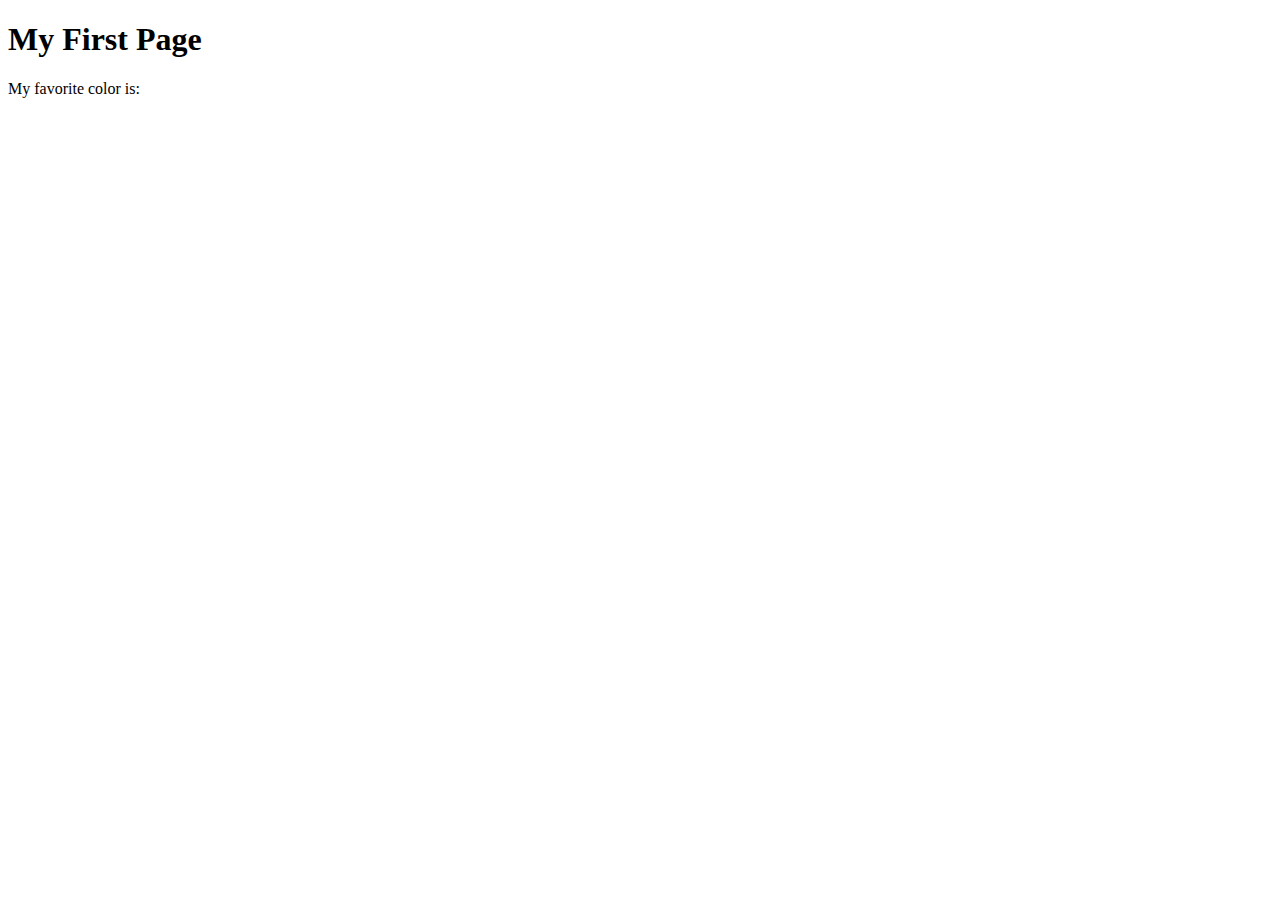
<file: week01/first-page.html>
<!DOCTYPE html>
<html lang="en">
<head>
    <meta charset="UTF-8">
    <meta name="viewport" content="width=device-width, initial-scale=1.0">
    <title>My First Page</title>
</head>
<body>
    <h1>My First Page</h1>
    <p>My favorite color is: </p>
</body>
</html>
</file>
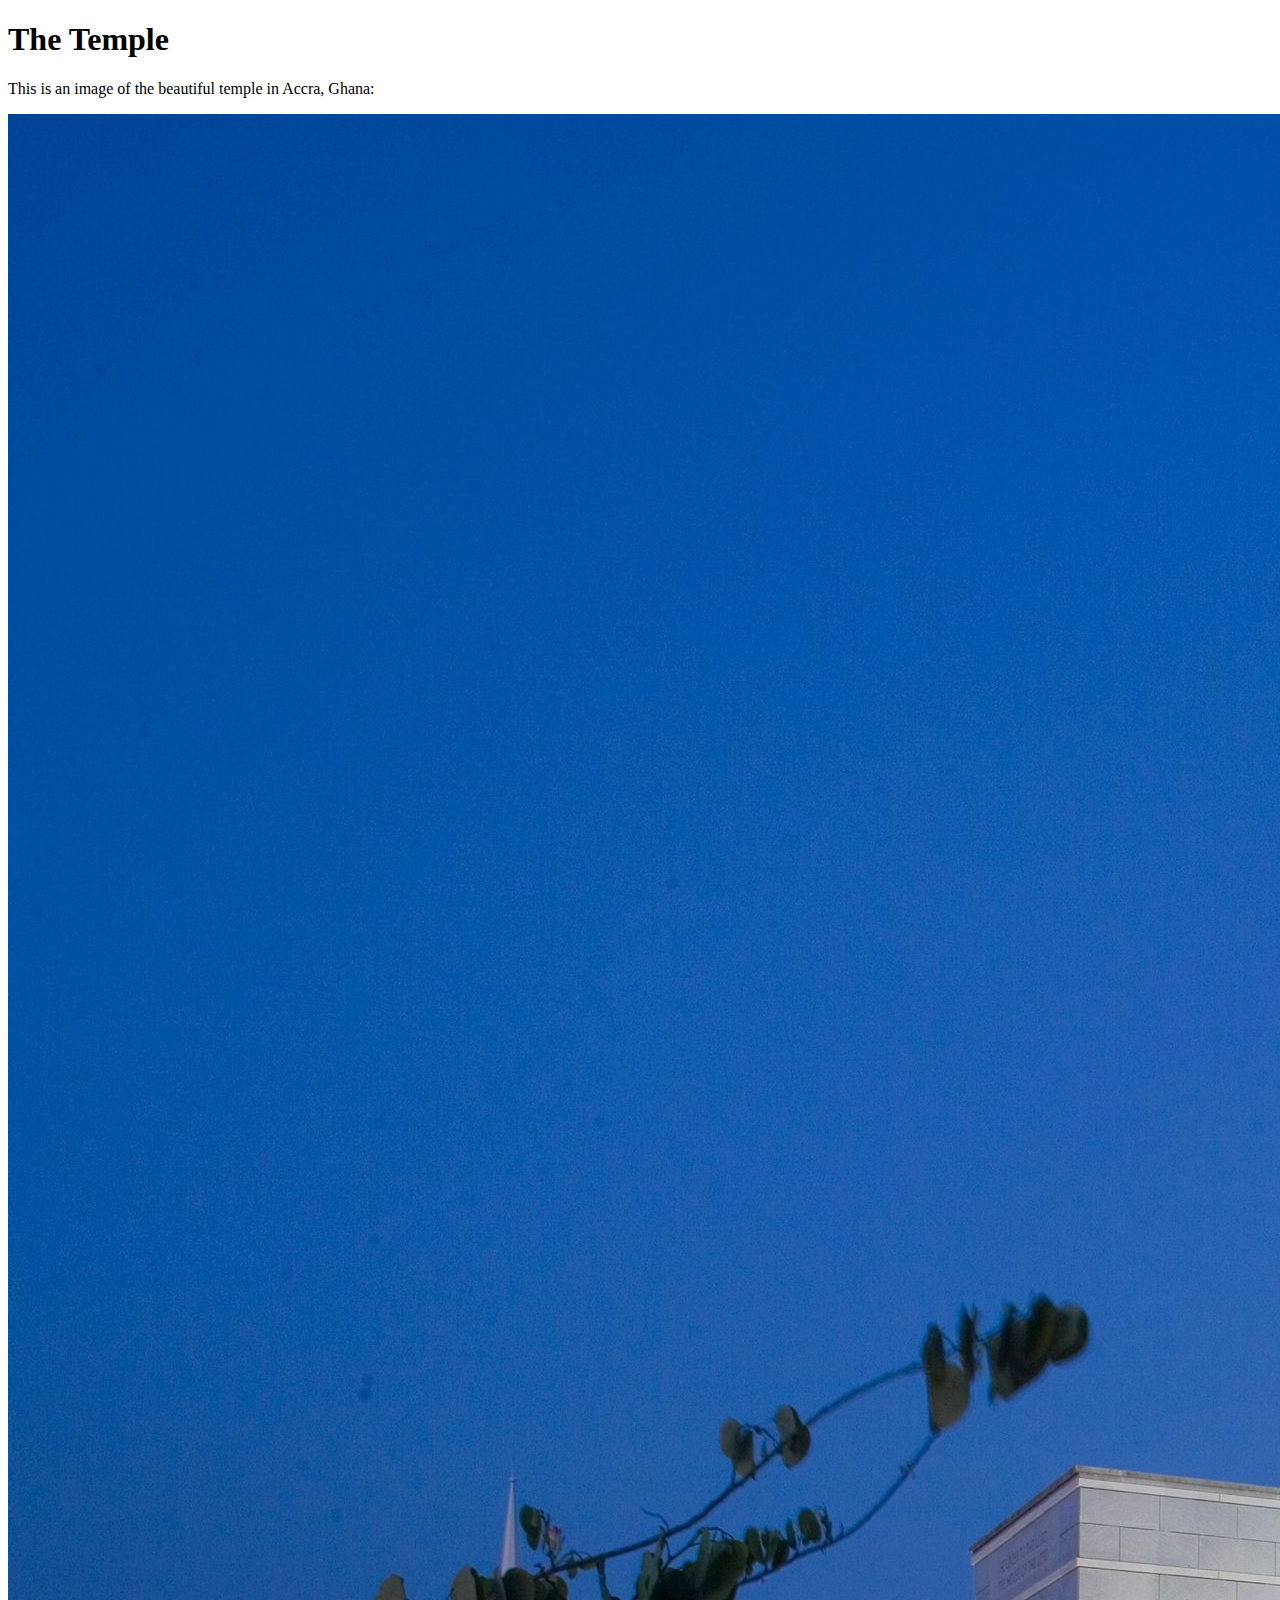
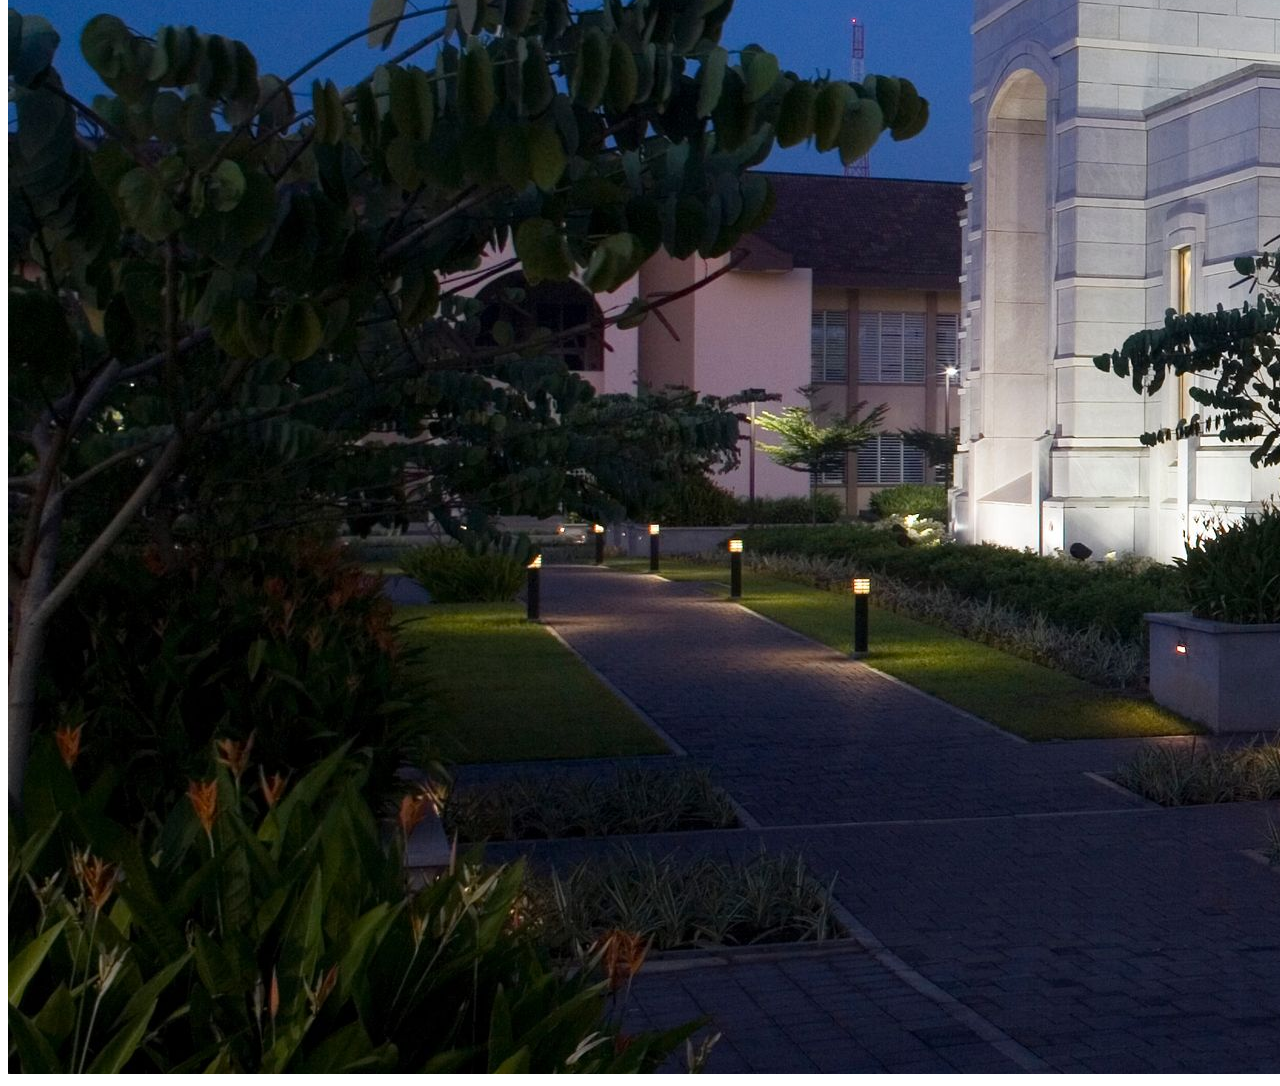
<file: week01/images.html>
<!DOCTYPE html>
<html lang="en">
<head>
    <meta charset="UTF-8">
    <meta name="viewport" content="width=device-width, initial-scale=1.0">
    <title>Temple Image</title>
</head>
<body>
    <h1>The Temple</h1>
    <p>This is an image of the beautiful temple in Accra, Ghana:</p>
    <img src="images/temple-large.jpeg" alt="The Accra Ghana Temple">
    
</body>
</html>
</file>
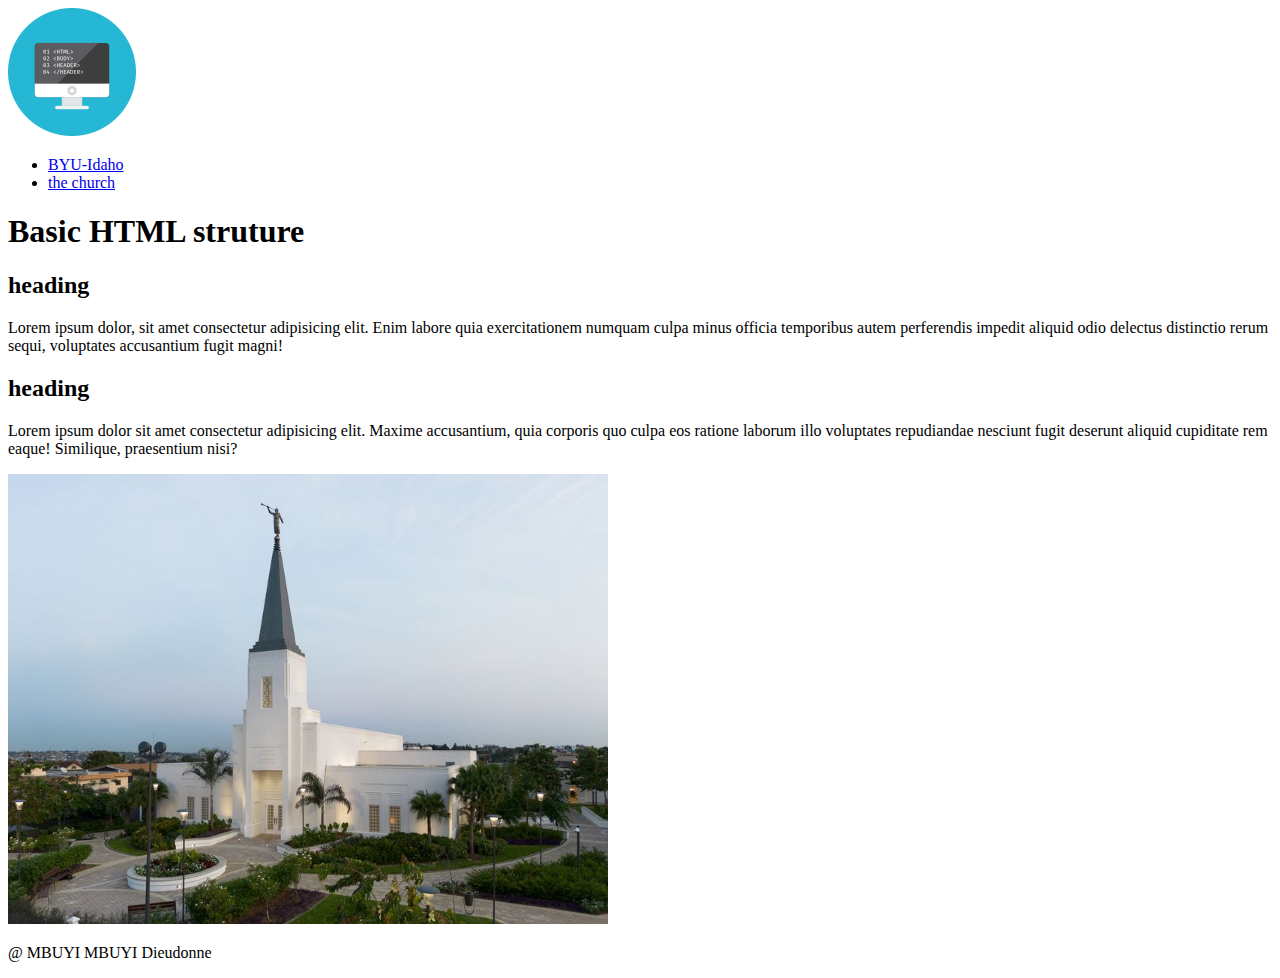
<file: week02/basic-layout.html>
<!DOCTYPE html>
<html lang="en">
<head>
    <meta charset="UTF-8">
    <meta name="viewport" content="width=device-width, initial-scale=1.0">
    <title>placeholder</title>
</head>
<body>
    <header>
        <img src="images/basic-logo.png" alt="HTML Layout Logo" width="128" height="128">
    </header>
    <nav>
        <ul>
            <li><a href="https://byui.edu">BYU-Idaho</a></li>
            <li><a href="https://churchofjesuschrist.org">the church</a></li>
        </ul>
    </nav>
    <main>
        <h1>Basic HTML struture</h1>
        <section> 
          <h2>heading</h2>
          <p> Lorem ipsum dolor, sit amet consectetur adipisicing elit. Enim labore quia exercitationem numquam culpa minus officia temporibus autem perferendis impedit aliquid odio delectus distinctio rerum sequi, voluptates accusantium fugit magni!</p>
        </section>
        <section>
        <h2>heading</h2>
        <p>Lorem ipsum dolor sit amet consectetur adipisicing elit. Maxime accusantium, quia corporis quo culpa eos ratione laborum illo voluptates repudiandae nesciunt fugit deserunt aliquid cupiditate rem eaque! Similique, praesentium nisi?</p>
        </section>
    </main>
    <aside>
        <img src="images/abidjan-ivory-coast.jpeg" alt="Abidjan church"width="600">
    </aside>
    <footer>
        <p>@ MBUYI MBUYI Dieudonne</p>
    </footer>
</body>
</html>
</file>
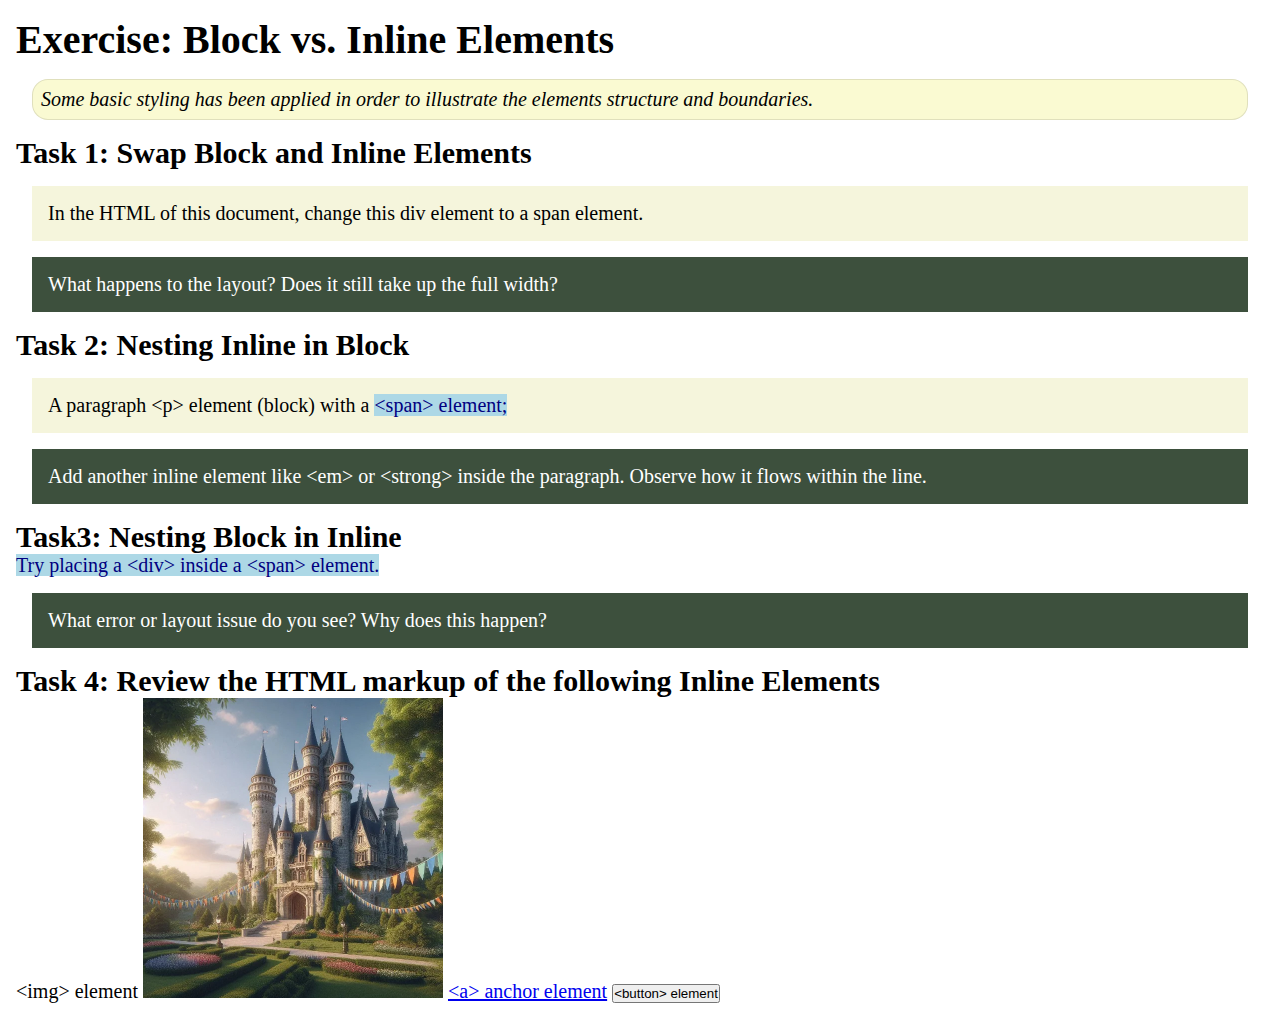
<file: week02/block-vs-inline.html>
<!DOCTYPE html>
<html lang="en">

<head>
    <meta charset="UTF-8">
    <meta name="viewport" content="width=device-width, initial-scale=1.0">
    <title>Exercise: Block vs. Inline Elements</title>
    <link rel="stylesheet" href="styles/block-vs-inline.css">
</head>

<body>
    <main>
        <h1>Exercise: Block vs. Inline Elements</h1>
        <p class="note">Some basic styling has been applied in order to illustrate the elements structure and
            boundaries.</p>

        <h2>Task 1: Swap Block and Inline Elements</h2>
        <div>In the HTML of this document, change this div element to a span element.</div>

        <p class="question">What happens to the layout? Does it still take up the full width?</p>

        <h2>Task 2: Nesting Inline in Block</h2>
        <p>A paragraph &lt;p&gt; element (block) with a <span>&lt;span&gt; element;</span></p>
        <p class="question">Add another inline element like &lt;em&gt; or &lt;strong&gt; inside the paragraph. Observe
            how it flows within the line.</p>

        <h2>Task3: Nesting Block in Inline</h2>
        <span>Try placing a &lt;div&gt; inside a &lt;span&gt; element.</span>
            <p class="question">What error or layout issue do you see? Why does this happen?</p>


            <h2>Task 4: Review the HTML markup of the following Inline Elements</h2>
        &lt;img&gt; element
        <img src="images/castle.webp" alt="placeholder image (images are inline)" width="300" height="300">
        <a href="https://churchofjesuschrist.org">&lt;a&gt; anchor element</a>
        <button type="button">&lt;button&gt; element</button>
    </main>
</body>

</html>
</file>
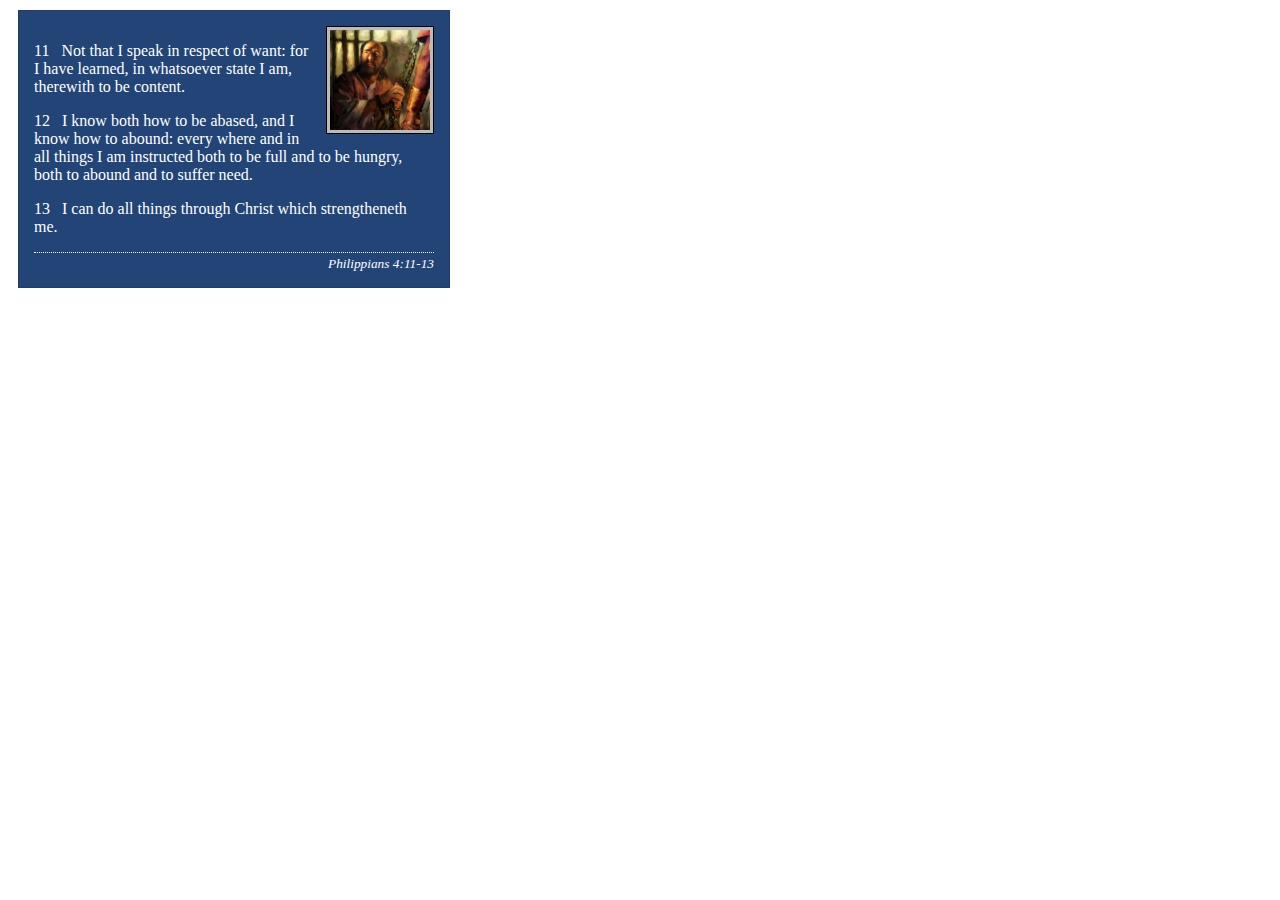
<file: week02/box-model-solution.html>
<!DOCTYPE html>
<html lang="en">
<head>
    <meta charset="UTF-8">
    <meta name="viewport" content="width=device-width, initial-scale=1.0">
    <title>Box Model Activity</title>
    <link rel="stylesheet" href="styles/box-model-solution.css">
</head>
<body>
    <main>
        <div class="callout">
            <img src="images/apostle-paul-imprisoned.webp" alt="Paul the Apostle - Imprisoned in Rome" width="200" height="200">
            <blockquote>
                <p>11 &nbsp; Not that I speak in respect of want: for I have learned, in whatsoever state I am, therewith to be content.</p>
                <p>12 &nbsp; I know both how to be abased, and I know how to abound: every where and in all things I am instructed both to be full and to be hungry, both to abound and to suffer need.</p>
                <p>13 &nbsp; I can do all things through Christ which strengtheneth me.</p>
            </blockquote>
            <cite>Philippians 4:11-13</cite>
        </div>
    </main>
</body>
</html>
</file>
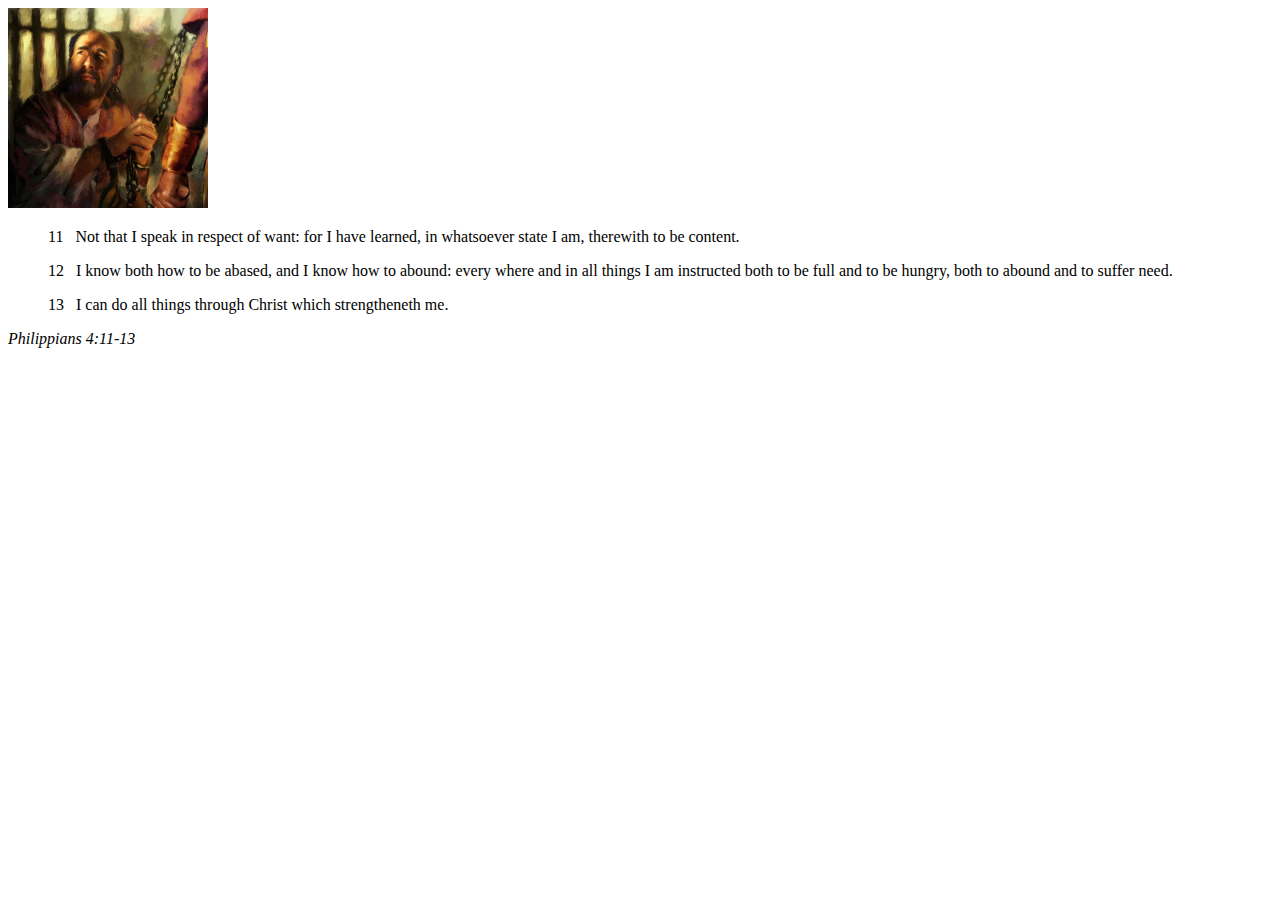
<file: week02/box-model.html>
<!DOCTYPE html>
<html lang="en">
<head>
    <meta charset="UTF-8">
    <meta name="viewport" content="width=device-width, initial-scale=1.0">
    <title>Box Model Activity</title>
</head>
<body>
    <main>
        <div class="callout">
            <img src="images/apostle-paul-imprisoned.webp" alt="Paul the Apostle - Imprisoned in Rome" width="200" height="200">
            <blockquote>
                <p>11 &nbsp; Not that I speak in respect of want: for I have learned, in whatsoever state I am, therewith to be content.</p>
                <p>12 &nbsp; I know both how to be abased, and I know how to abound: every where and in all things I am instructed both to be full and to be hungry, both to abound and to suffer need.</p>
                <p>13 &nbsp; I can do all things through Christ which strengtheneth me.</p>
            </blockquote>
            <cite>Philippians 4:11-13</cite>
        </div>
    </main>
</body>
</html>
</file>
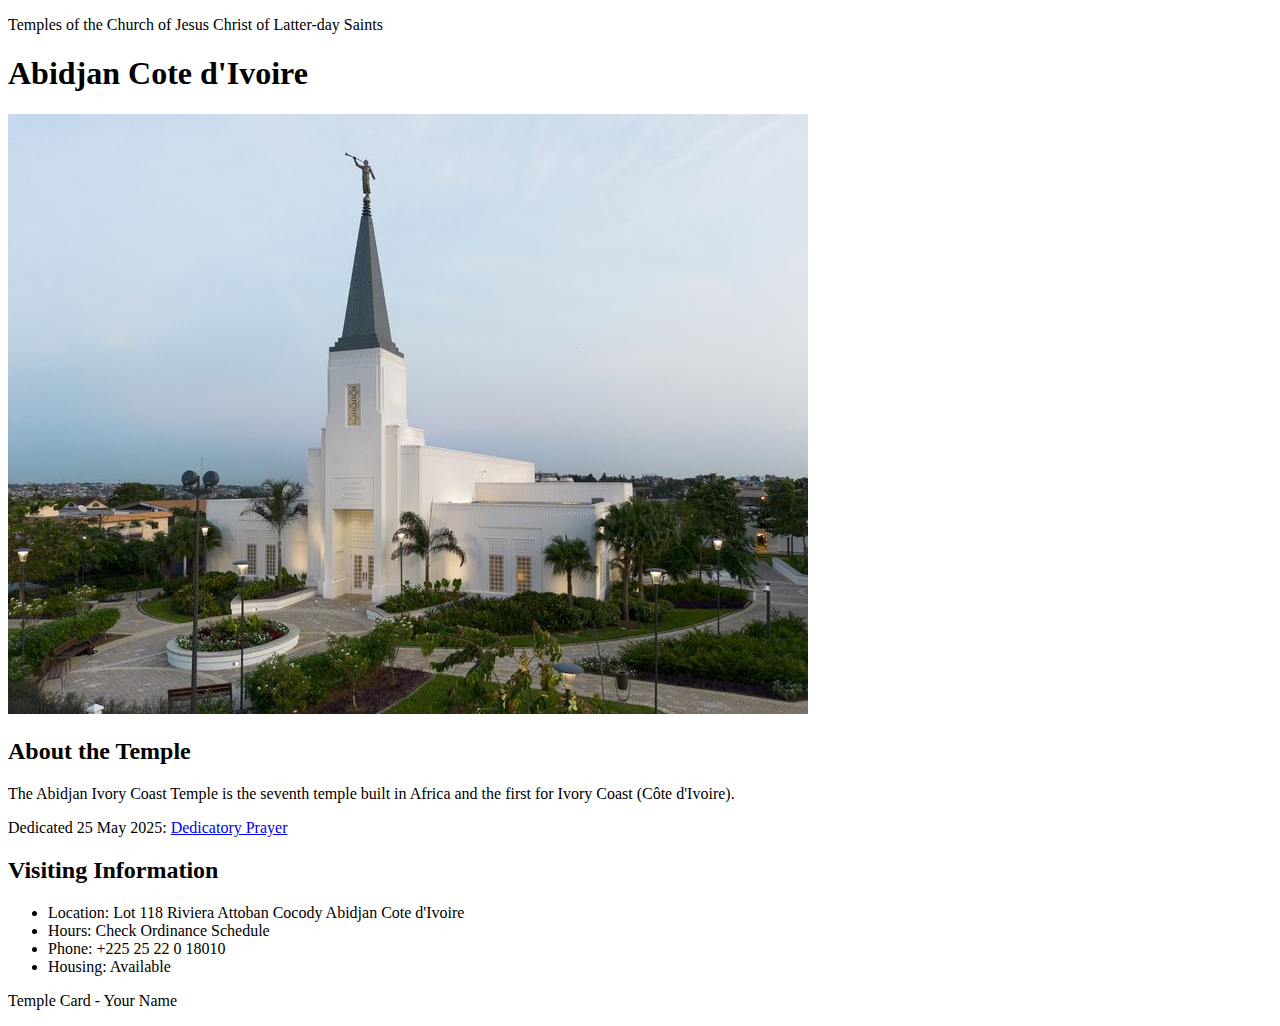
<file: week02/temple.html>
<!DOCTYPE html>
<html lang="en">

<head>
    <meta charset="UTF-8">
    <meta name="viewport" content="width=device-width, initial-scale=1.0">
    <title>Temple Card - Abidjan Cote d'Ivoire</title>
</head>

<body>
    <header>
        <p>Temples of the Church of Jesus Christ of Latter-day Saints</p>
    </header>
    <main>
        <h1>Abidjan Cote d'Ivoire</h1>
        <picture>
            <img src="images/abidjan-ivory-coast.jpeg" alt="Abidjan Cote d'Ivoire Temple">
        </picture>
        <section>
            <h2>About the Temple</h2>
            <p>The Abidjan Ivory Coast Temple is the seventh temple built in Africa and the first for Ivory Coast (Côte
                d'Ivoire).</p>
            <p>Dedicated 25 May 2025: <a
                    href="https://www.churchofjesuschrist.org/temples/dedicatory-prayer/abidjan-ivory-coast-temple/2025-05-25?lang=eng"
                    target="_blank" rel="noopener noreferrer">Dedicatory Prayer</a></p>
        </section>
        <section>
            <h2>Visiting Information</h2>
            <ul>
                <li>Location: Lot 118 Riviera Attoban Cocody Abidjan Cote d'Ivoire</li>
                <li>Hours: Check Ordinance Schedule</li>
                <li>Phone: +225 25 22 0 18010</li>
                <li>Housing: Available</li>
            </ul>
        </section>
    </main>
    <footer>
        <p>Temple Card - Your Name</p>
    </footer>
</body>

</html>
</file>
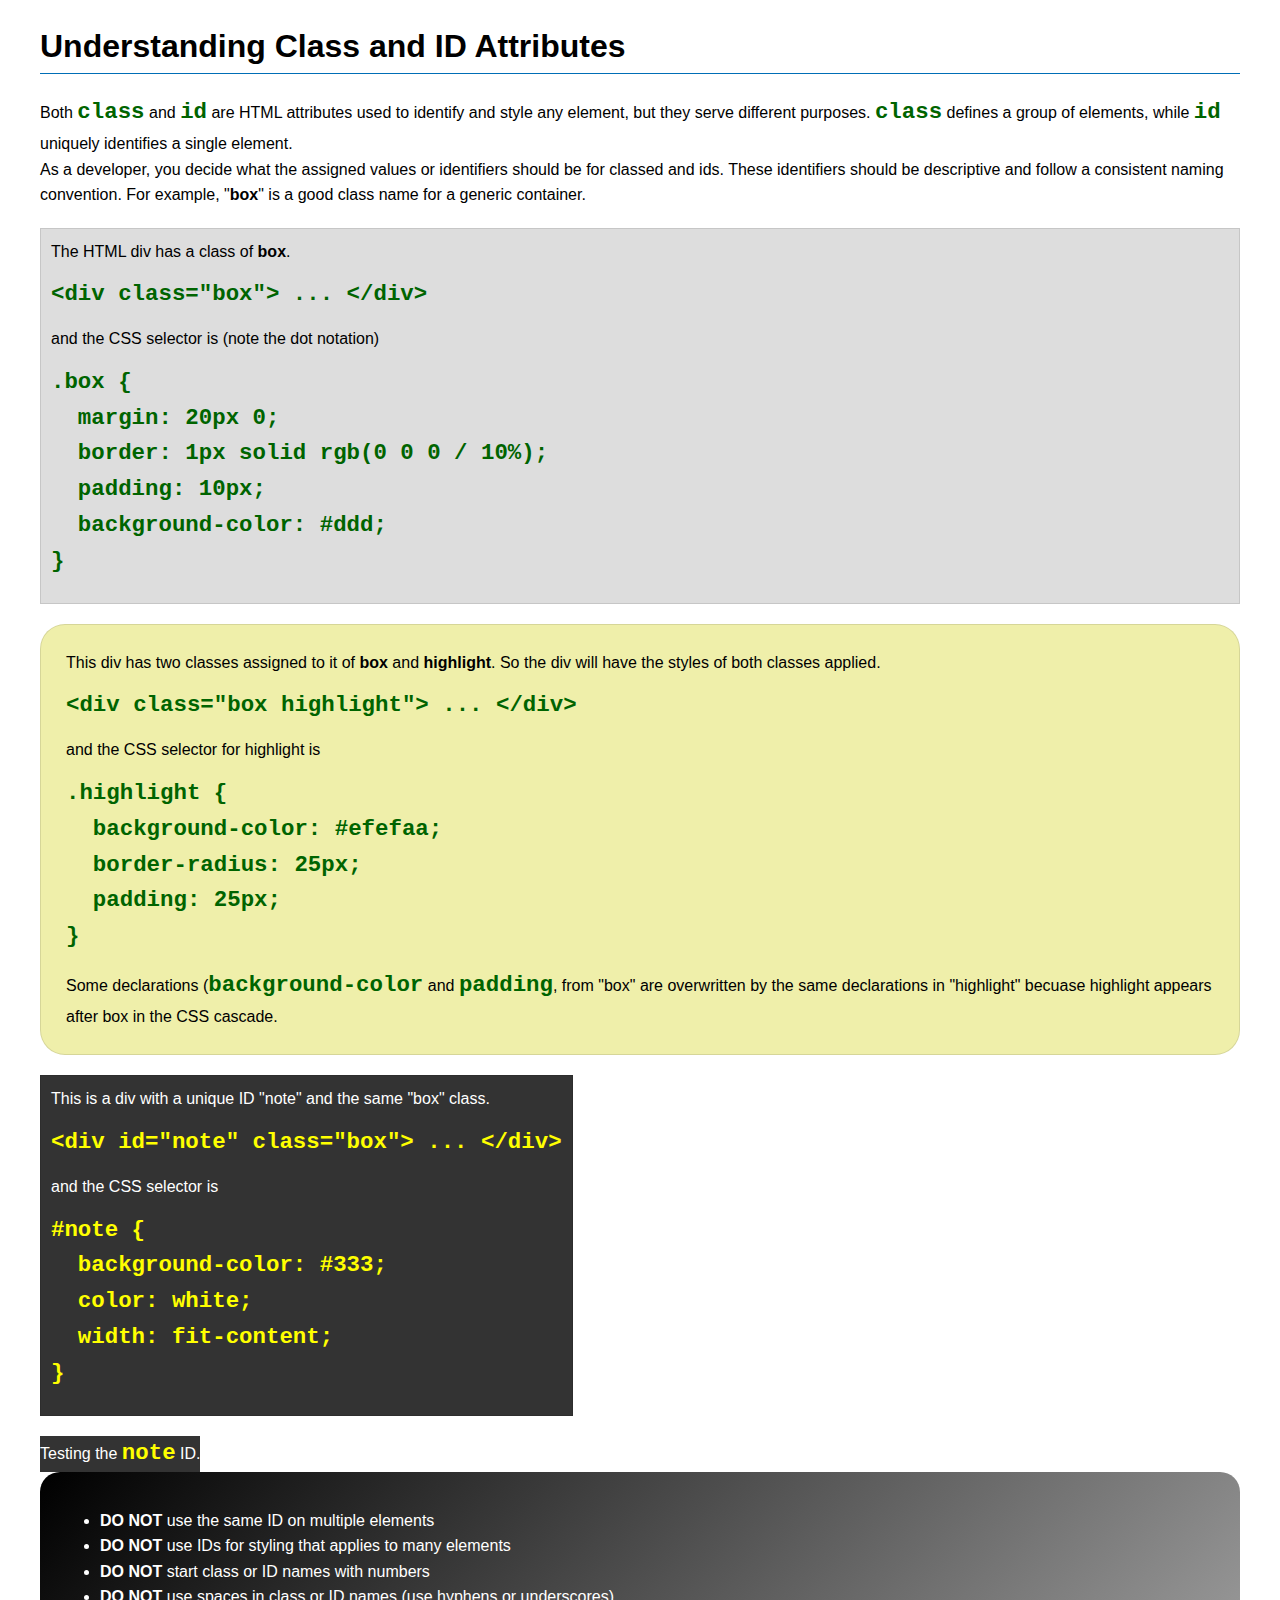
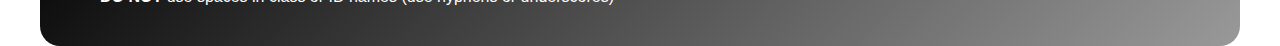
<file: week03/class-and-id.html>
<!DOCTYPE html>
<html lang="en">

<head>
    <meta charset="UTF-8">
    <meta name="viewport" content="width=device-width, initial-scale=1.0">
    <title>Class vs ID Attributes</title>
    <link rel="stylesheet" href="styles/class-and-id.css">
</head>

<body>
    <h1>Understanding Class and ID Attributes</h1>
    <p>Both <code>class</code> and <code>id</code> are HTML attributes used to identify and style any element, but they
        serve different purposes. <code>class</code> defines a group of elements, while <code>id</code> uniquely
        identifies a single element.</p>
    <p>As a developer, you decide what the assigned values or identifiers should be for classed and ids. These
        identifiers should be
        descriptive and follow a consistent naming convention. For example, "<strong>box</strong>" is a good class name
        for a generic container.</p>
    <div class="box">
        <p>The HTML div has a class of <strong>box</strong>.</p>
        <pre><code class="html">&lt;div class="box"&gt; ... &lt;/div&gt;</code></pre>
        and the CSS selector is (note the dot notation)
        <pre><code class="css">.box {
  margin: 20px 0;
  border: 1px solid rgb(0 0 0 / 10%);
  padding: 10px;
  background-color: #ddd; 
}</code></pre>
    </div>

    <div class="box highlight">
        <p>This div has two classes assigned to it of <strong>box</strong> and <strong>highlight</strong>. So the div
            will have the styles of both classes applied.</p>
        <pre><code class="html">&lt;div class="box highlight"&gt; ... &lt;/div&gt;</code></pre>
        and the CSS selector for highlight is
        <pre><code class="css">.highlight {
  background-color: #efefaa;
  border-radius: 25px;
  padding: 25px;
}</code></pre>
<p>Some declarations (<code>background-color</code> and <code>padding</code>, from "box" are overwritten by the same declarations in "highlight" becuase highlight appears after box in the CSS cascade.</p>
    </div>

    <div id="note" class="box">
        <p>This is a div with a unique ID "note" and the same "box" class.</p>
        <pre><code class="html">&lt;div id="note" class="box"&gt; ... &lt;/div&gt;</code></pre>
        and the CSS selector is
        <pre><code class="css">#note {
  background-color: #333;
  color: white;
  width: fit-content;
}</code></pre>
    </div>

    <div id="note">
        <p>Testing the <code>note</code> ID.</p>
    </div>

    <section id="best-practice">
        <ul>
            <li><strong>DO NOT</strong> use the same ID on multiple elements</li>
            <li><strong>DO NOT</strong> use IDs for styling that applies to many elements</li>
            <li><strong>DO NOT</strong> start class or ID names with numbers</li>
            <li><strong>DO NOT</strong> use spaces in class or ID names (use hyphens or underscores)</li>
        </ul>
    </section>




</body>

</html>
</file>
<file: styles/rafting.css>
/* VARIABLES */
:root {
    --primary-color: #055a05;
    --secondary-color: #f4a261;
    --accent1-color: #264653;
    --accent2-color: #e9c46a;
    --heading-font: "Times New Roman", serif;
    --body-font: Arial, Helvetica, sans-serif;
}

/* RESET */
* {
    margin: 0;
    padding: 0;
    box-sizing: border-box;
}

body {
    font-family: var(--body-font);
    color: var(--accent1-color);
}

header {
    display: flex;
    justify-content: space-between;
    align-items: center;
    padding: 20px;
    background-color: white;
}

header img {
    width: 150px;
    height: auto;
}

nav ul {
    list-style: none;
    display: flex;
    gap: 20px;
    margin: 0;
    padding: 0;
}

nav a {
    text-decoration: none;
    color: #264653;
    font-weight: bold;
    font-size: 1.1rem;
}


main {
    width: 840px;
    margin: auto;
}

h1,
h2 {
    font-family: var(--heading-font);
    color: var(--primary-color);
}

/* HERO */
.hero {
    position: relative;
}

.hero img {
    width: 100%;
    height: auto;
}

.hero h1 {
    position: absolute;
    top: 20px;
    width: 100%;
    text-align: center;
    padding: 15px;
    background: rgba(38, 70, 83, 0.7);
    color: white;
}

.hero article {
    position: absolute;
    bottom: 20px;
    left: 20px;
    background: rgba(255, 255, 255, 0.85);
    padding: 10px;
    width: 300px;
}

.hero article img {
    float: right;
    width: 120px;
    margin-left: 10px;
}

/* HISTORY GRID */
.history-grid {
    display: grid;
    grid-template-columns: 1fr 200px 1fr;
    align-items: center;
    gap: 1rem;
}

.history-grid img {
    width: 100%;
    border-radius: 8px;
}

/* ADVENTURE GALLERY */
.adventure-gallery {
    display: grid;
    grid-template-columns: repeat(5, 1fr);
    gap: 1rem;
}

.adventure-gallery img {
    width: 100%;
    height: 140px;
    object-fit: cover;
    border-radius: 8px;
}

/* FOOTER */
footer {
    width: 840px;
    margin: auto;
    display: flex;
    justify-content: space-between;
    padding: 1rem 0;
}

footer img {
    width: 30px;
}
</file>
<file: week02/styles/block-vs-inline.css>
* {
    margin: 0;
    padding: 0;
}

body {
    font-size: 20px;
    margin: 1rem;
}

p,
div {
    background-color: beige;
    margin: 1rem;
    padding: 1rem;
}

span {
    color: navy;
    background-color: lightblue;
}

code {
    margin: 0;
    padding: 0;
    color: green;
    font-size: 1.2rem;
}

.note {
    font-style: italic;
    background-color: lightgoldenrodyellow;
    border-radius: 1rem;
    border: 1px solid rgb(0 0 0 / 10%);
    margin: 1rem;
    padding: .5rem;
}

.question {
    background-color: #3d503d;
    color: #fff;
}
</file>
<file: week02/styles/box-model-solution.css>
.callout {
    max-width: 400px;
    margin: 10px;
    border: 1px solid rgba(0, 0, 0, .1);
    padding: 15px;
    background-color: #247;
    color: #fff;
}

.callout img {
    float: right;
    margin: 0 0 10px 15px;
    border: 1px solid #000;
    padding: 3px;
    background-color: #bbb;
    width: 100px;
    height: auto;

}

blockquote {
    margin: 0;
}

cite {
    display: block;
    border-top: 1px dotted #fff;
    padding-top: 3px;
    text-align: right;
    font-size: smaller;
}
</file>
<file: week03/styles/class-and-id.css>
body {
    font-family: Arial, sans-serif;
    line-height: 1.6;
    margin: 0;
    padding: 0 40px;
}

h1 {
    border-bottom: 1px solid rgb(0 110 182);
    padding-bottom: 0;
}



p {
    margin: 0;
}

code {
    color: darkgreen;
    font-weight: 700;
    font-size: 1.4rem;
}

/* Class examples - can be reused */

.box {
    margin: 20px 0;
    border: 1px solid rgb(0 0 0 / 10%);
    padding: 10px;
    background-color: #ddd; /* this is shorthand for #dddddd */
}

.highlight {
    background-color: #efefaa;
    border-radius: 25px;
    padding: 25px;
}

/* ID examples - should be unique */

#note {
    background-color: #333;
    color: white;
    width: fit-content;
}

#note code {
    color: yellow;
}

#best-practice {
    background: linear-gradient(135deg, #000 0%, #999 100%);
    color: white;
    border-radius: 20px;
    padding: 20px
}
</file>
<file: styles/styles.css>
/* General reset / base */
* {
  box-sizing: border-box;
  margin: 0;
  padding: 0;
}

body {
  font-family: Arial, Helvetica, sans-serif;
  line-height: 1.5;
  color: #222;
  background-color: #ffffff;
}

/* Header + nav (BYU style blue) */
header {
  background-color: #002e5d;
  padding: 0.8rem 0;
}

nav {
  width: 50;
  max-width: 800px;
  margin: 0 auto;
  display: block;
  justify-content: center;
<<<<<<< HEAD
=======
  background-color: #004080;
  padding: 0.8rem 0;
>>>>>>> 8d7f632ec03808240b0a50f70b5569c88d8c6d5c
  gap: 1.5rem;
}

nav a {
  color: #ffffff;
  text-decoration: none;
  font-weight: 600;
<<<<<<< HEAD
}

nav a:hover {
=======
  display: block;
  padding: 0.5rem 1rem
}

nav a:hover {
  background-color: #0066cc;
>>>>>>> 8d7f632ec03808240b0a50f70b5569c88d8c6d5c
  text-decoration: underline;
}

/* Main section */
main {
  max-width: 800px;
  /* LIMIT WIDTH as requested */
  margin: 20px auto;

  /* center content block on page */
  padding: 12px;
  text-align: left;
  /* ensures About Me is left aligned */
}

/* The main h1 and the about h2 */
main h1 {
  color: #002e5d;
  font-size: 1.6rem;
<<<<<<< HEAD
  text-align: center;
=======
  text-align: left;
>>>>>>> 8d7f632ec03808240b0a50f70b5569c88d8c6d5c
  /* page title centered */
  margin-bottom: 12px;
}

h2 p {
  text-align: center;
  color: #002e5d;
<<<<<<< HEAD
  border: 1px solid #333;
=======
>>>>>>> 8d7f632ec03808240b0a50f70b5569c88d8c6d5c
  margin-bottom: 8px;
}

main img {
  width: 150px;
  height: auto;
  border: 1px solid steelblue;
  padding: 2px;
  box-shadow: 0 0 30px gray;
}

aside {
  width: 20em;
  margin: 1em;
<<<<<<< HEAD
  border: 2px solid rgba(0, 0, 0, 0.2);
=======
  border: 1px solid rgba(0, 0, 0, 0.2);
>>>>>>> 8d7f632ec03808240b0a50f70b5569c88d8c6d5c
  padding: 1em;
  background-color: #eee;
  color: #333;
  text-align: center;
<<<<<<< HEAD
 }
=======
}

/* Aside heading centered */
aside h2 {
  margin-bottom: 10px;
  font-size: 1.25rem;
}

>>>>>>> 8d7f632ec03808240b0a50f70b5569c88d8c6d5c
aside h2 p {
  margin-bottom: 10px;
  font-size: 1.25rem;
  text-align: center;
}

/* Aside image rules: width 200px and height auto */
aside img {
  width: 200px;
  height: auto;
}

/* Paragraph general rule: padding 0 as requested */
p {
<<<<<<< HEAD
  padding: 0; 
=======
  padding: 0;
  margin-top: 6px;
>>>>>>> 8d7f632ec03808240b0a50f70b5569c88d8c6d5c
}

/* Footer rules: margin-top, border-top, text-align center */
footer {
  margin-top: 1em;
  border-top: 1px solid #000;
<<<<<<< HEAD
  text-align:center;
}
=======
  text-align: center;
  padding: 10px 0;
  background-color: #f8f8f8;
  color: #002e5d;
  font-size: 0.95rem;
}
>>>>>>> 8d7f632ec03808240b0a50f70b5569c88d8c6d5c
</file>
